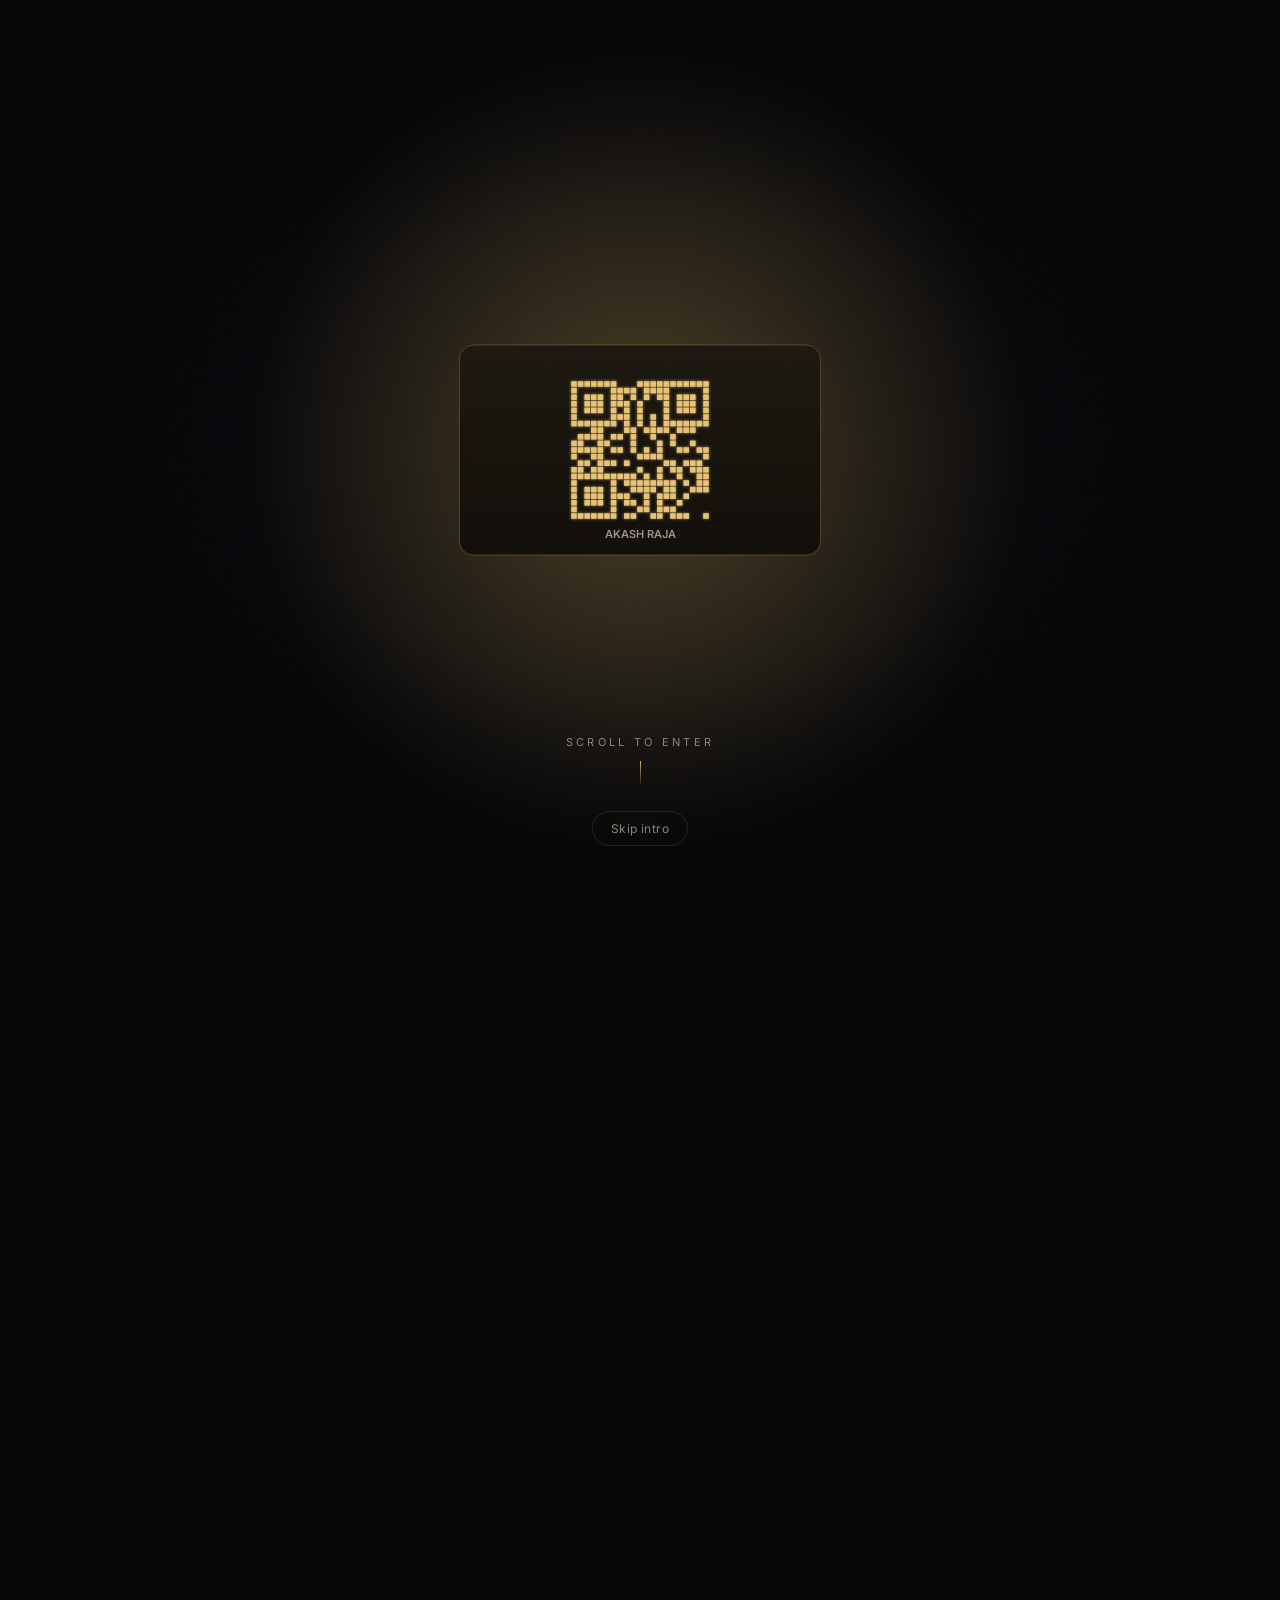
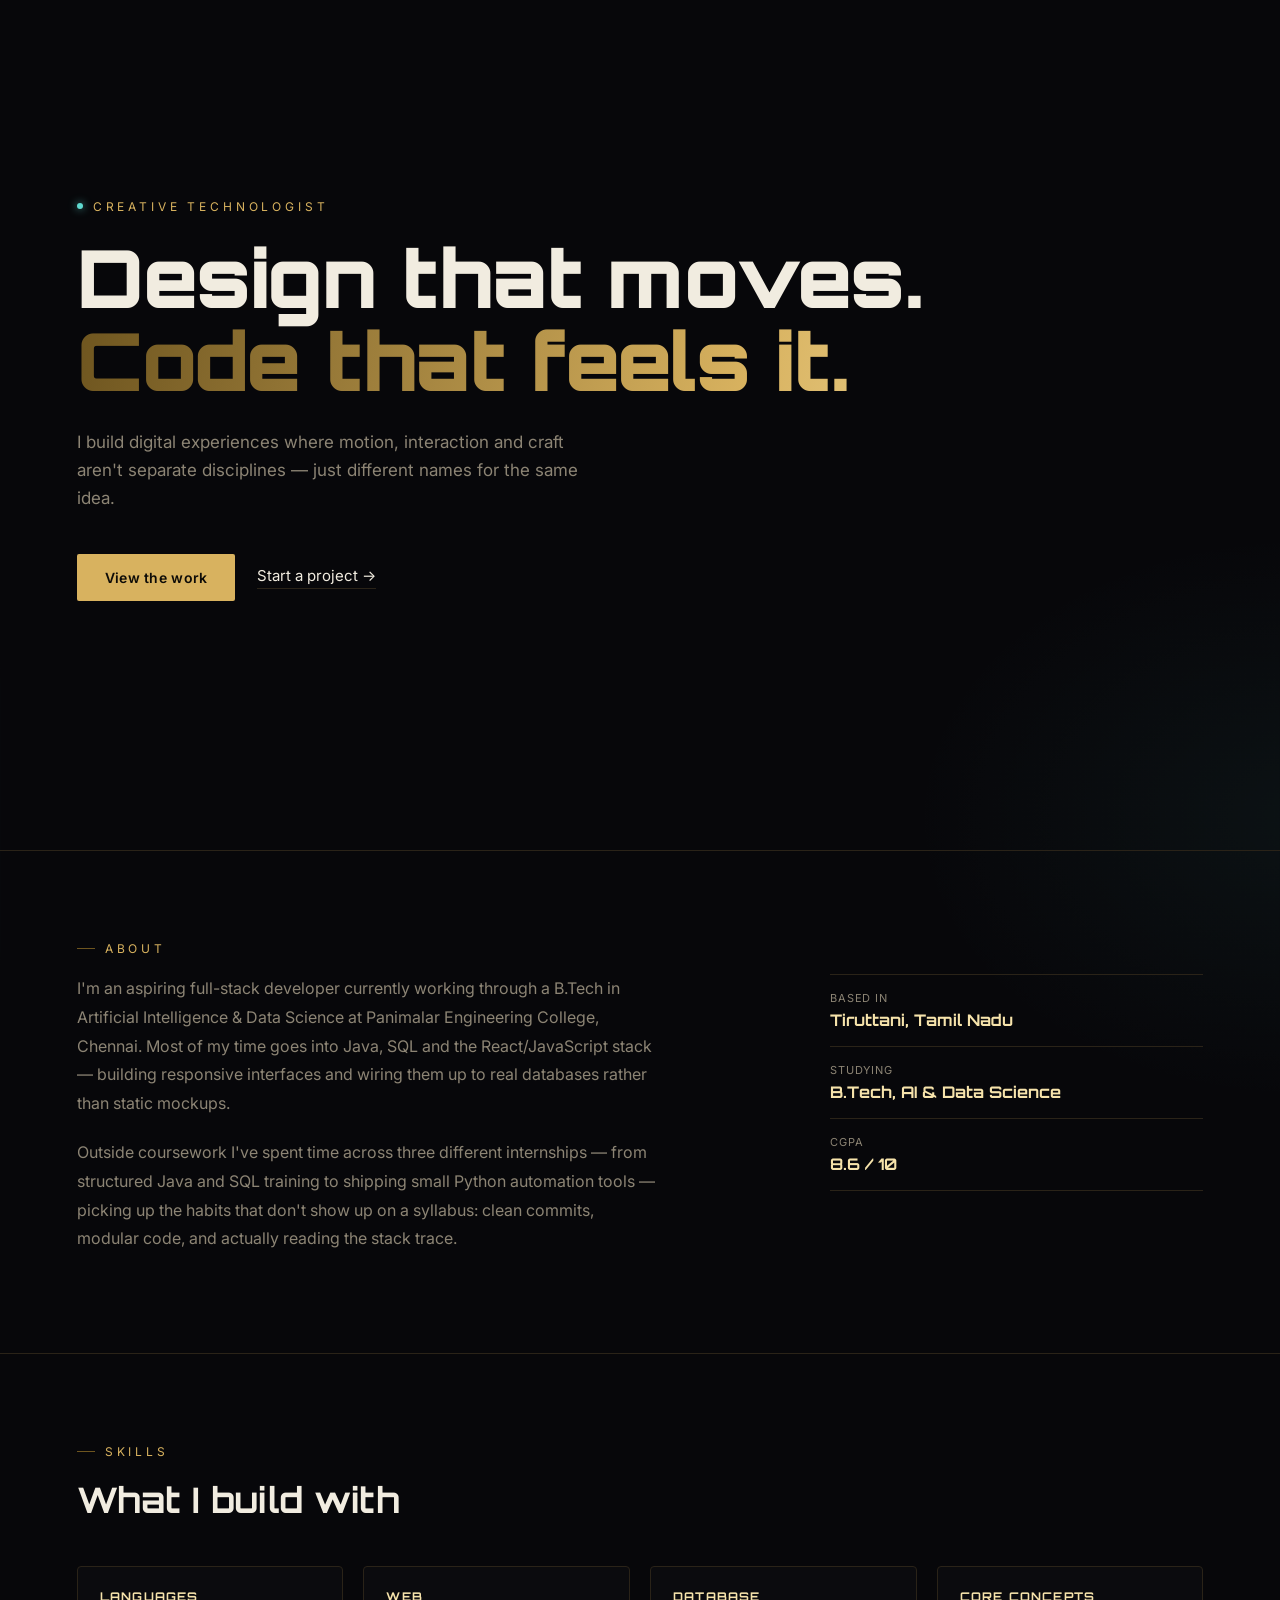
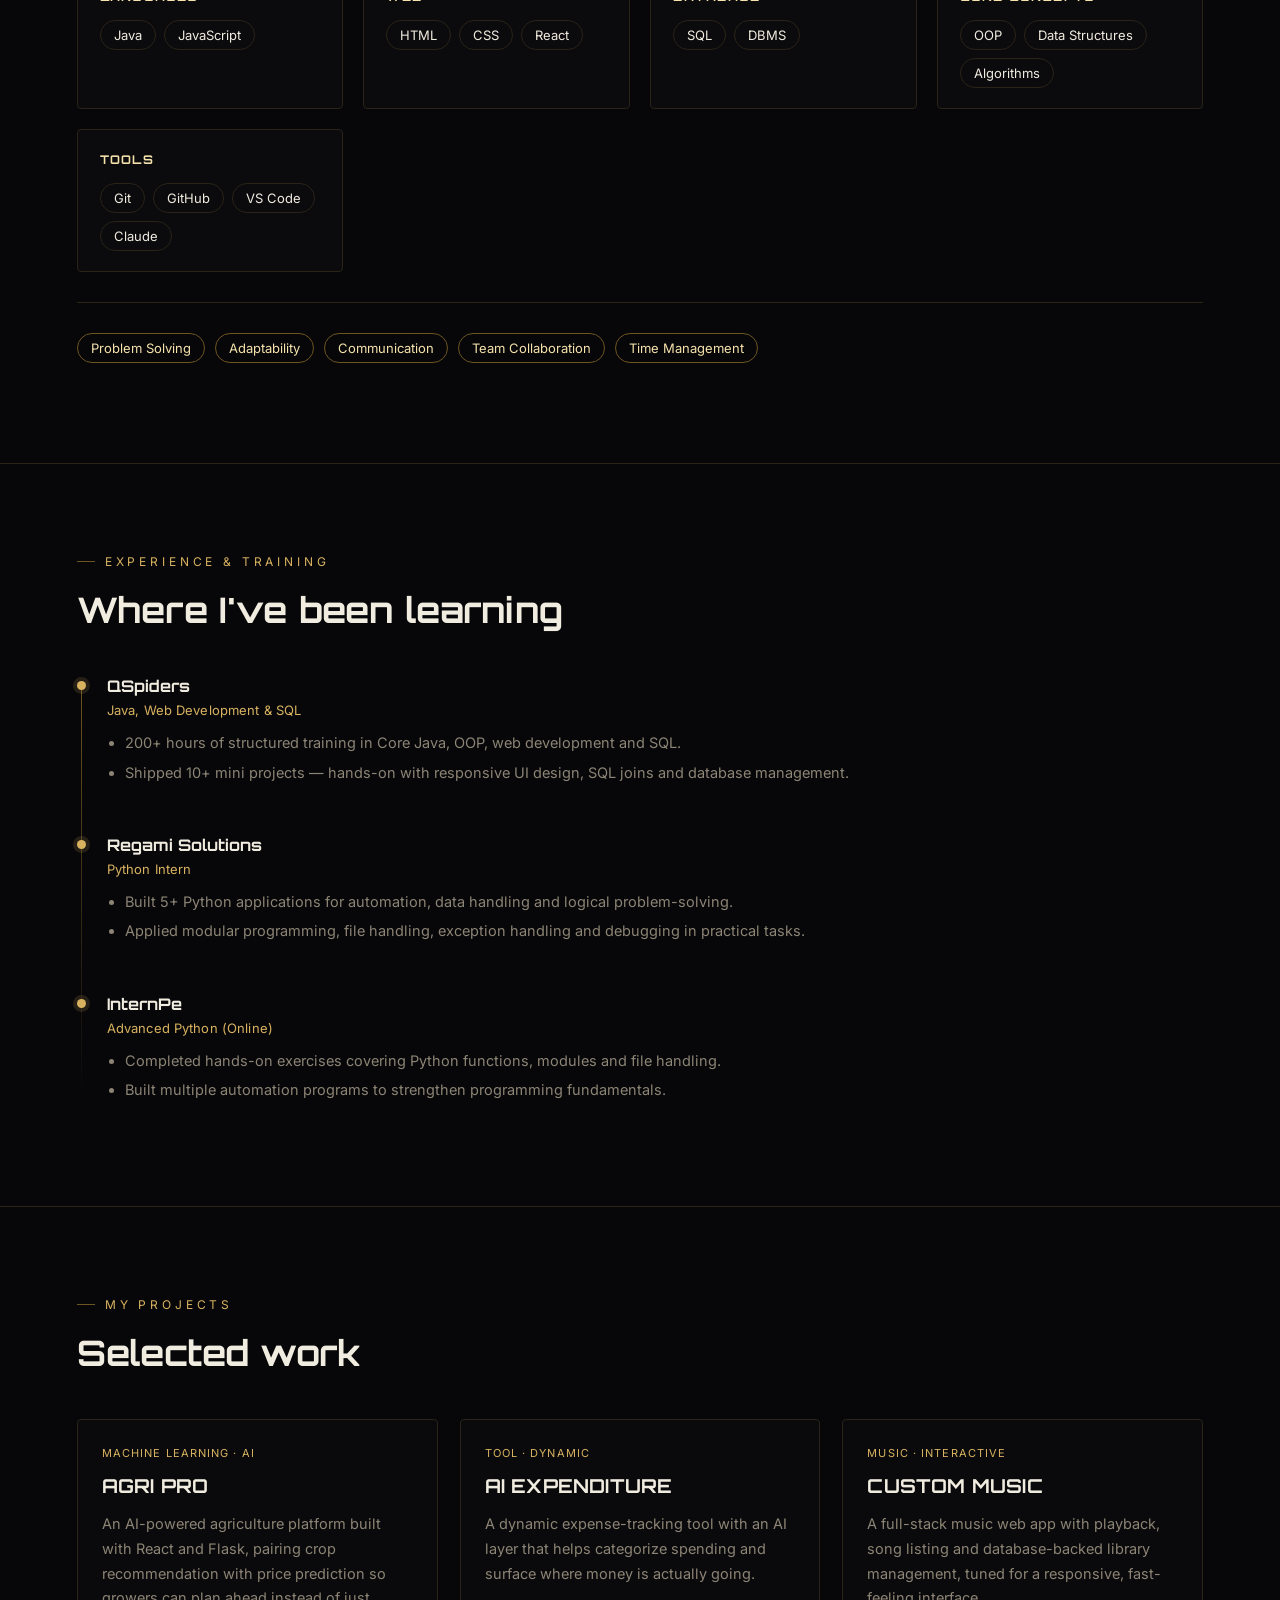
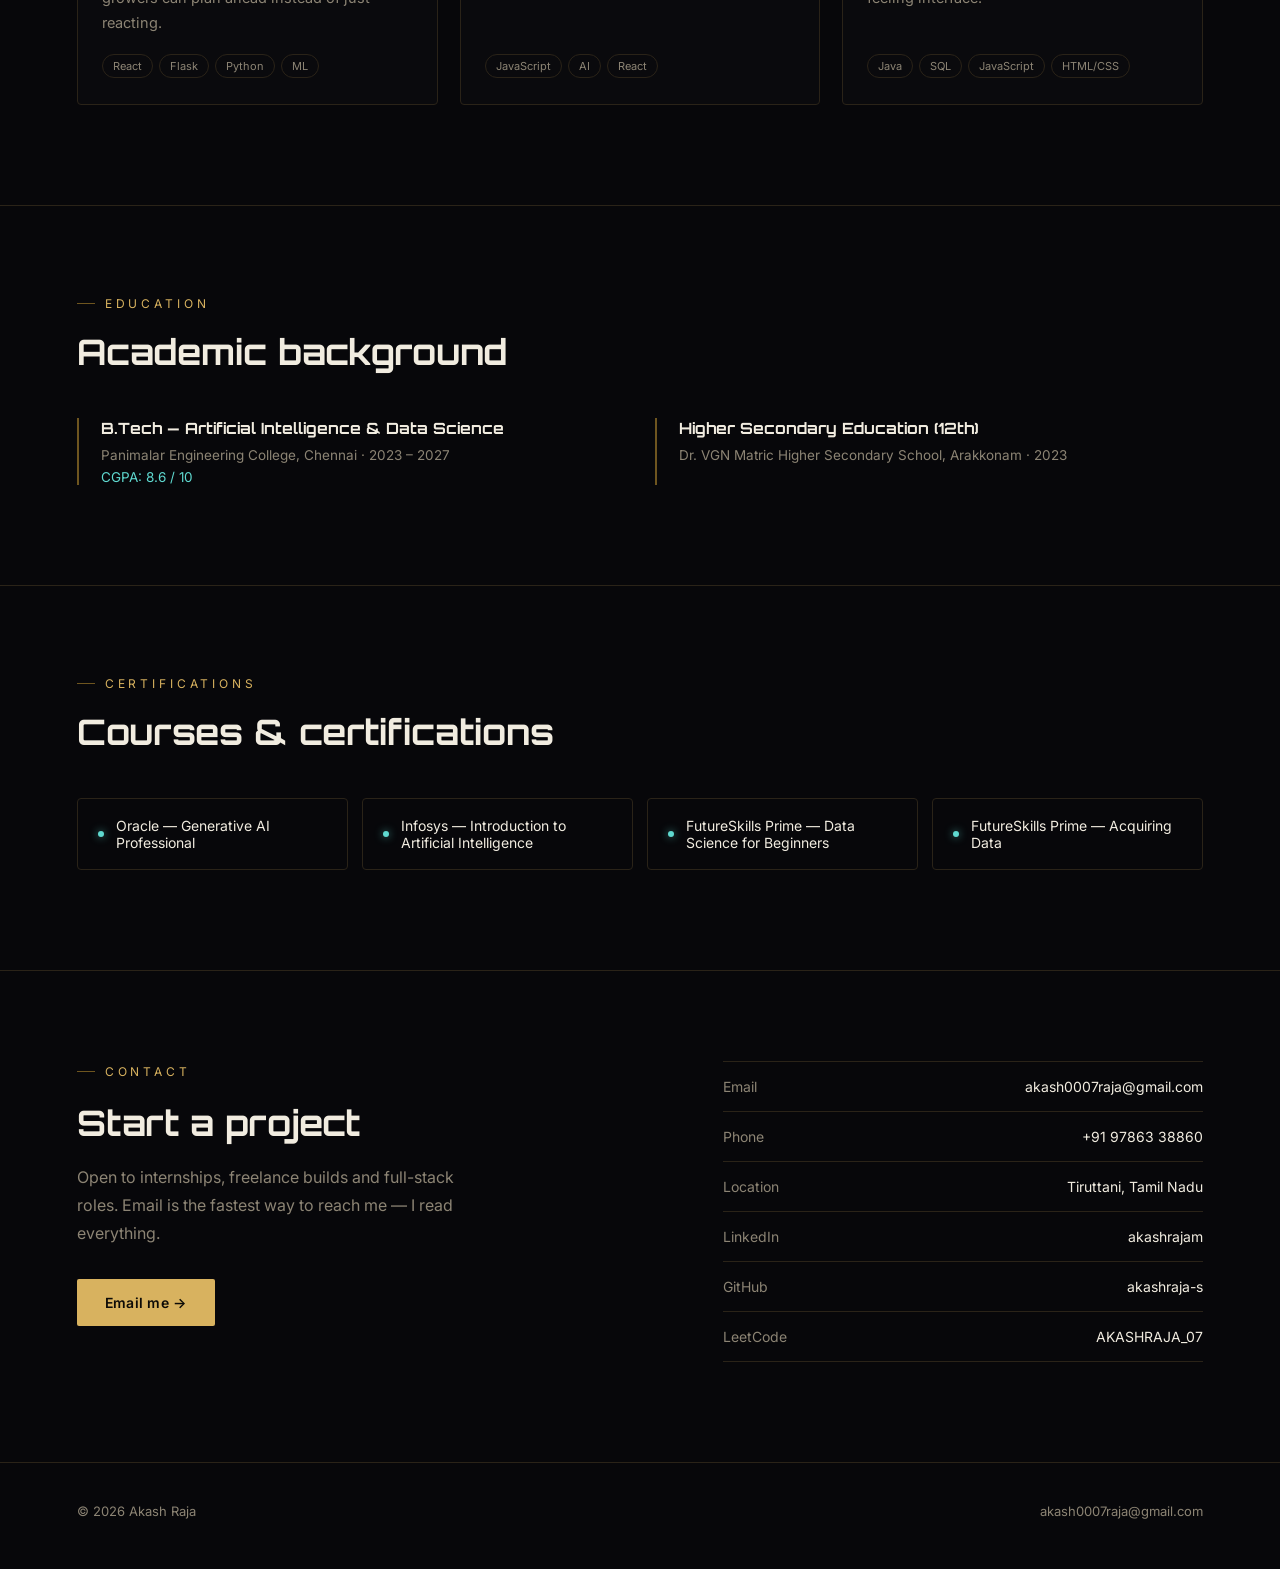
<file: index.html>
<!DOCTYPE html>
<html lang="en">
<head>
<meta charset="UTF-8" />
<meta name="viewport" content="width=device-width, initial-scale=1.0" />
<title>Akash Raja — Full-Stack Developer</title>
<meta name="description" content="Akash Raja — full-stack developer & AI/Data Science student. Portfolio." />
<meta name="theme-color" content="#07070a" />
<link rel="preconnect" href="https://fonts.googleapis.com" />
<link rel="preconnect" href="https://fonts.gstatic.com" crossorigin />
<link href="https://fonts.googleapis.com/css2?family=Orbitron:wght@700;900&family=Inter:wght@400;500;600;700&display=swap" rel="stylesheet" />
<style>
  :root{
    --void: #07070a;
    --card: #17140f;
    --card-edge: #2a2318;
    --card-edge-hi: #3c3320;
    --gold: #d8b25f;
    --gold-hi: #f6e3ab;
    --gold-low: #6e551f;
    --energy: #5fd9d0;
    --energy-low: #1a3936;
    --ink: #f1ece0;
    --muted: #8c8474;
    --muted-2: #5c564a;
    --display: 'Orbitron', sans-serif;
    --body: 'Inter', -apple-system, BlinkMacSystemFont, sans-serif;
    --ease: cubic-bezier(.16,.8,.24,1);
  }

  *{ box-sizing: border-box; }
  html{ background: var(--void); scroll-behavior: smooth; }
  body{
    margin:0;
    background: var(--void);
    color: var(--ink);
    font-family: var(--body);
    -webkit-font-smoothing: antialiased;
    overflow-x: hidden;
  }
  a{ color: inherit; }
  a:focus-visible, button:focus-visible{
    outline: 2px solid var(--gold);
    outline-offset: 3px;
    border-radius: 2px;
  }
  ::selection{ background: var(--gold); color: #0d0b07; }

  /* faint grain over the whole page so the intro's texture doesn't
     hand off to a flat, dead black once the canvas fades out */
  body::after{
    content: '';
    position: fixed;
    inset: 0;
    z-index: 40;
    pointer-events: none;
    opacity: .035;
    mix-blend-mode: overlay;
    background-image: url('data:image/svg+xml;utf8,<svg xmlns="http://www.w3.org/2000/svg" width="120" height="120"><filter id="n"><feTurbulence type="fractalNoise" baseFrequency="0.9" numOctaves="2" stitchTiles="stitch"/></filter><rect width="100%25" height="100%25" filter="url(%23n)"/></svg>');
    background-size: 120px 120px;
  }

  /* progress rail — thin gold bar tracking overall scroll position */
  .scroll-progress{
    position: fixed;
    top: 0; left: 0;
    height: 2px;
    width: 100%;
    z-index: 60;
    background: linear-gradient(90deg, var(--gold-low), var(--gold) 60%, var(--gold-hi));
    box-shadow: 0 0 10px rgba(216,178,95,.5);
    transform: scaleX(0);
    transform-origin: left center;
    will-change: transform;
  }

  /* ---------- NAV ---------- */
  .site-nav{
    position: fixed;
    top: 0; left: 0; right: 0;
    z-index: 50;
    display: flex;
    align-items: center;
    justify-content: space-between;
    padding: 22px 6vw;
    opacity: 0;
    pointer-events: none;
    visibility: hidden;
    transition: opacity .2s ease, background .3s ease, border-color .3s ease;
    background: rgba(7,7,10,0);
    border-bottom: 1px solid transparent;
    backdrop-filter: blur(0px);
  }
  .site-nav.is-visible{ visibility: visible; }
  .site-nav.scrolled{
    background: rgba(7,7,10,.72);
    border-color: var(--card-edge);
    backdrop-filter: blur(10px);
  }
  .site-nav .logo{
    font-family: var(--display);
    font-weight: 700;
    font-size: 14px;
    letter-spacing: .14em;
    color: var(--gold-hi);
    text-decoration: none;
  }
  .site-nav .nav-links{
    display: flex;
    align-items: center;
    gap: 32px;
    list-style: none;
    margin: 0; padding: 0;
  }
  .site-nav .nav-links a{
    position: relative;
    text-decoration: none;
    font-size: 14px;
    color: var(--muted);
    letter-spacing: .02em;
    transition: color .2s ease;
    padding-bottom: 3px;
  }
  .site-nav .nav-links a::after{
    content: '';
    position: absolute;
    left: 0; right: 100%;
    bottom: 0;
    height: 1px;
    background: var(--gold);
    transition: right .25s var(--ease);
  }
  .site-nav .nav-links a:hover{ color: var(--ink); }
  .site-nav .nav-links a:hover::after{ right: 0; }
  .site-nav .nav-cta{
    text-decoration: none;
    font-size: 13px;
    letter-spacing: .04em;
    color: var(--gold);
    border: 1px solid var(--gold-low);
    padding: 9px 18px;
    border-radius: 2px;
    transition: border-color .2s ease, color .2s ease, background .2s ease, transform .2s ease;
    white-space: nowrap;
  }
  .site-nav .nav-cta:hover{ border-color: var(--gold); background: rgba(216,178,95,.08); transform: translateY(-1px); }
  .nav-toggle{
    display: none;
    width: 34px; height: 26px;
    position: relative;
    background: transparent;
    border: none;
    cursor: pointer;
    padding: 0;
  }
  .nav-toggle span{
    position: absolute;
    left: 0; right: 0;
    height: 1.5px;
    background: var(--gold-hi);
    transition: transform .25s var(--ease), opacity .2s ease, top .25s var(--ease);
  }
  .nav-toggle span:nth-child(1){ top: 2px; }
  .nav-toggle span:nth-child(2){ top: 12px; }
  .nav-toggle span:nth-child(3){ top: 22px; }
  .nav-toggle.open span:nth-child(1){ top: 12px; transform: rotate(45deg); }
  .nav-toggle.open span:nth-child(2){ opacity: 0; }
  .nav-toggle.open span:nth-child(3){ top: 12px; transform: rotate(-45deg); }

  .mobile-nav{
    position: fixed;
    inset: 0;
    z-index: 45;
    background: rgba(7,7,8,.98);
    display: flex;
    flex-direction: column;
    align-items: center;
    justify-content: center;
    gap: 30px;
    opacity: 0;
    pointer-events: none;
    visibility: hidden;
    transform: translateY(-8px);
    transition: opacity .3s var(--ease), transform .3s var(--ease), visibility .3s;
  }
  .mobile-nav.open{ opacity: 1; visibility: visible; pointer-events: auto; transform: translateY(0); }
  .mobile-nav a{
    font-family: var(--display);
    font-size: 22px;
    letter-spacing: .04em;
    text-decoration: none;
    color: var(--ink);
  }
  .mobile-nav a.mobile-cta{ color: var(--gold); border: 1px solid var(--gold-low); padding: 12px 26px; border-radius: 2px; font-size: 14px; font-family: var(--body); }

  @media (max-width: 760px){
    .site-nav .nav-links{ display: none; }
    .nav-toggle{ display: block; }
  }
  @media (min-width: 761px){
    .mobile-nav{ display: none; }
  }

  /* ---------- INTRO ---------- */
  .intro-wrapper{
    position: relative;
    height: 350vh;
    height: 350dvh;
    background: var(--void);
  }
  .intro-pin{
    position: sticky;
    top: 0;
    height: 100vh;
    height: 100dvh;
    overflow: hidden;
    display: flex;
    align-items: center;
    justify-content: center;
  }
  #introCanvas{
    position: absolute;
    inset: 0;
    width: 100%;
    height: 100%;
    display: block;
    background: var(--void);
    pointer-events: none;
  }
  .intro-vignette{
    position: absolute;
    inset: 0;
    pointer-events: none;
    background: radial-gradient(ellipse at center, transparent 38%, rgba(4,4,3,.88) 100%);
  }
  .intro-grain{
    position: absolute;
    inset: 0;
    pointer-events: none;
    opacity: .05;
    mix-blend-mode: overlay;
    background-image: url('data:image/svg+xml;utf8,<svg xmlns="http://www.w3.org/2000/svg" width="120" height="120"><filter id="n"><feTurbulence type="fractalNoise" baseFrequency="0.9" numOctaves="2" stitchTiles="stitch"/></filter><rect width="100%25" height="100%25" filter="url(%23n)"/></svg>');
    background-size: 120px 120px;
  }
  .intro-overlay{
    position: absolute;
    inset: 0;
    display: flex;
    flex-direction: column;
    align-items: center;
    justify-content: flex-end;
    padding-bottom: 54px;
    pointer-events: none;
  }
  .scroll-cue{
    font-size: 11px;
    letter-spacing: .3em;
    text-transform: uppercase;
    color: var(--muted);
    margin: 0 0 6px;
    transition: opacity .2s linear;
  }
  .scroll-cue::after{
    content: '';
    display: block;
    width: 1px;
    height: 26px;
    margin: 12px auto 0;
    background: linear-gradient(var(--gold), transparent);
    animation: bob 1.8s ease-in-out infinite;
  }
  @keyframes bob{
    0%,100%{ transform: translateY(0); opacity: .5; }
    50%{ transform: translateY(6px); opacity: 1; }
  }
  .skip-btn{
    pointer-events: auto;
    margin-top: 18px;
    background: transparent;
    border: 1px solid var(--card-edge);
    color: var(--muted);
    font-family: var(--body);
    font-size: 12px;
    letter-spacing: .04em;
    padding: 9px 18px;
    border-radius: 999px;
    cursor: pointer;
    transition: color .2s ease, border-color .2s ease;
  }
  .skip-btn:hover{ color: var(--gold); border-color: var(--gold-low); }

  @media (prefers-reduced-motion: reduce){
    html{ scroll-behavior: auto; }
    .intro-wrapper{ height: 0; }
    .intro-pin{ display: none; }
    .scroll-cue::after{ animation: none; }
  }

  /* ---------- HERO ---------- */
  main{
    position: relative;
    z-index: 1;
    background:
      radial-gradient(ellipse 900px 520px at 14% -8%, rgba(216,178,95,.08), transparent 60%),
      radial-gradient(ellipse 720px 520px at 102% 18%, rgba(95,217,208,.05), transparent 55%),
      var(--void);
  }
  .hero{
    min-height: 100vh;
    min-height: 100dvh;
    display: flex;
    flex-direction: column;
    justify-content: center;
    padding: 0 6vw;
    position: relative;
  }
  .hero .eyebrow{
    display: inline-flex;
    align-items: center;
    gap: 10px;
    font-size: 12px;
    letter-spacing: .32em;
    text-transform: uppercase;
    color: var(--gold);
    margin: 0 0 22px;
  }
  .hero .eyebrow::before{
    content: '';
    width: 6px; height: 6px;
    border-radius: 50%;
    background: var(--energy);
    box-shadow: 0 0 8px rgba(95,217,208,.8);
    animation: pulse-dot 2.4s ease-in-out infinite;
  }
  @keyframes pulse-dot{
    0%,100%{ opacity: .5; transform: scale(.85); }
    50%{ opacity: 1; transform: scale(1.1); }
  }
  .hero h1{
    font-family: var(--display);
    font-weight: 900;
    font-size: clamp(2.4rem, 6.4vw, 5rem);
    line-height: 1.04;
    letter-spacing: -.01em;
    max-width: 15ch;
    margin: 0;
    color: var(--ink);
  }
  .hero h1 em{
    font-style: normal;
    background: linear-gradient(100deg, var(--gold-low) 0%, var(--gold) 35%, var(--gold-hi) 55%, var(--gold) 75%, var(--gold-low) 100%);
    background-size: 250% 100%;
    -webkit-background-clip: text;
    background-clip: text;
    color: transparent;
    animation: shine-text 7s linear infinite;
  }
  @keyframes shine-text{
    0%{ background-position: 0% 0; }
    100%{ background-position: -250% 0; }
  }
  @media (prefers-reduced-motion: reduce){
    .hero h1 em{ animation: none; background-position: 0 0; }
    .hero .eyebrow::before{ animation: none; }
  }
  .hero p.sub{
    margin: 26px 0 0;
    max-width: 46ch;
    color: var(--muted);
    font-size: 17px;
    line-height: 1.65;
  }
  .cta-row{
    margin-top: 42px;
    display: flex;
    align-items: center;
    gap: 22px;
    flex-wrap: wrap;
  }
  .btn-primary{
    display: inline-block;
    background: var(--gold);
    color: #0d0b07;
    font-weight: 600;
    font-size: 14px;
    text-decoration: none;
    padding: 15px 28px;
    border-radius: 2px;
    letter-spacing: .02em;
    transition: transform .2s ease, box-shadow .2s ease;
  }
  .btn-primary:hover{ transform: translateY(-2px); box-shadow: 0 14px 30px -12px rgba(216,178,95,.55); }
  .btn-secondary{
    font-size: 15px;
    text-decoration: none;
    color: var(--ink);
    border-bottom: 1px solid var(--card-edge);
    padding-bottom: 3px;
    transition: border-color .2s ease, color .2s ease;
  }
  .btn-secondary:hover{ border-color: var(--gold); color: var(--gold); }

  /* ---------- SHARED SECTION SCAFFOLD ---------- */
  .section{
    padding: 90px 6vw 100px;
    border-top: 1px solid var(--card-edge);
  }
  .section .eyebrow{
    display: flex;
    align-items: center;
    gap: 10px;
    font-size: 12px;
    letter-spacing: .32em;
    text-transform: uppercase;
    color: var(--gold);
    margin: 0 0 18px;
  }
  .section .eyebrow::before{
    content: '';
    width: 18px; height: 1px;
    background: var(--gold-low);
  }
  .section h2{
    font-family: var(--display);
    font-weight: 700;
    font-size: clamp(1.5rem, 3.2vw, 2.2rem);
    letter-spacing: .005em;
    margin: 0 0 44px;
    color: var(--ink);
  }
  @media (max-width: 620px){
    .section{ padding: 66px 6vw 76px; }
  }

  .motion-ready .reveal{
    opacity: 0;
    transform: translateY(26px);
    transition: opacity .8s cubic-bezier(.16,.8,.24,1), transform .8s cubic-bezier(.16,.8,.24,1);
  }
  .motion-ready .reveal.in-view{ opacity: 1; transform: translateY(0); }
  @media (prefers-reduced-motion: reduce){
    .motion-ready .reveal{ opacity: 1 !important; transform: none !important; transition: none !important; }
  }

  /* ---------- ABOUT ---------- */
  .about-grid{
    display: grid;
    grid-template-columns: 1.3fr .7fr;
    gap: 60px;
    align-items: start;
  }
  .about-copy p{
    color: var(--muted);
    font-size: 16px;
    line-height: 1.8;
    max-width: 58ch;
    margin: 0 0 20px;
  }
  .about-copy p:last-child{ margin-bottom: 0; }
  .fact-list{ list-style: none; margin: 0; padding: 0; }
  .fact-list li{
    display: flex;
    flex-direction: column;
    gap: 5px;
    padding: 16px 0;
    border-top: 1px solid var(--card-edge);
  }
  .fact-list li:last-child{ border-bottom: 1px solid var(--card-edge); }
  .fact-list span{
    font-size: 11px;
    letter-spacing: .08em;
    text-transform: uppercase;
    color: var(--muted);
  }
  .fact-list strong{
    font-family: var(--display);
    font-weight: 700;
    font-size: 1rem;
    color: var(--gold-hi);
  }
  @media (max-width: 760px){
    .about-grid{ grid-template-columns: 1fr; gap: 36px; }
  }

  /* ---------- SKILLS ---------- */
  .skills-grid{
    display: grid;
    grid-template-columns: repeat(auto-fit, minmax(210px, 1fr));
    gap: 20px;
  }
  .skill-card{
    position: relative;
    border: 1px solid var(--card-edge);
    border-radius: 4px;
    padding: 22px 22px 20px;
    background: rgba(255,255,255,.015);
    transition: border-color .25s ease, transform .25s var(--ease), box-shadow .25s ease;
  }
  .skill-card:hover{
    border-color: var(--gold-low);
    transform: translateY(-3px);
    box-shadow: 0 18px 34px -22px rgba(216,178,95,.4);
  }
  .skill-card::before, .skill-card::after{
    content: '';
    position: absolute;
    width: 10px; height: 10px;
    border: 1px solid var(--card-edge-hi);
    opacity: 0;
    transition: opacity .25s ease;
  }
  .skill-card::before{ top: -1px; left: -1px; border-right: none; border-bottom: none; }
  .skill-card::after{ bottom: -1px; right: -1px; border-left: none; border-top: none; }
  .skill-card:hover::before, .skill-card:hover::after{ opacity: 1; border-color: var(--gold); }
  .skill-card h3{
    font-family: var(--display);
    font-size: 12px;
    letter-spacing: .1em;
    text-transform: uppercase;
    color: var(--gold-hi);
    margin: 0 0 16px;
  }
  .chip-row{ display: flex; flex-wrap: wrap; gap: 8px; }
  .chip{
    font-size: 13px;
    padding: 6px 13px;
    border: 1px solid var(--card-edge);
    border-radius: 999px;
    color: var(--ink);
    transition: border-color .2s ease, color .2s ease, background .2s ease;
  }
  .chip:hover{ border-color: var(--gold-low); background: rgba(216,178,95,.06); }
  .soft-skills{
    display: flex;
    flex-wrap: wrap;
    gap: 10px;
    margin-top: 30px;
    padding-top: 30px;
    border-top: 1px solid var(--card-edge);
  }
  .chip.soft{ border-color: var(--gold-low); color: var(--gold-hi); }
  .chip.soft:hover{ border-color: var(--gold); box-shadow: 0 0 12px rgba(216,178,95,.2); }

  /* ---------- EXPERIENCE ---------- */
  .timeline{ position: relative; padding-left: 30px; }
  .timeline::before{
    content: '';
    position: absolute;
    left: 4px; top: 6px; bottom: 6px;
    width: 1px;
    background: linear-gradient(var(--gold-low), rgba(110,85,31,0));
  }
  .timeline-item{ position: relative; padding-bottom: 46px; }
  .timeline-item:last-child{ padding-bottom: 0; }
  .timeline-item::before{
    content: '';
    position: absolute;
    left: -30px; top: 5px;
    width: 9px; height: 9px;
    border-radius: 50%;
    background: var(--gold);
    box-shadow: 0 0 0 4px rgba(216,178,95,.14);
    transition: box-shadow .3s ease;
  }
  .timeline-item:hover::before{ box-shadow: 0 0 0 6px rgba(216,178,95,.22); }
  .timeline-item h3{
    font-family: var(--display);
    font-size: 16px;
    margin: 0 0 6px;
    color: var(--ink);
  }
  .timeline-item .role-meta{
    font-size: 13px;
    color: var(--gold);
    margin: 0 0 12px;
    letter-spacing: .01em;
  }
  .timeline-item ul{
    margin: 0;
    padding-left: 18px;
    color: var(--muted);
    font-size: 14.5px;
    line-height: 1.75;
  }
  .timeline-item li{ margin-bottom: 4px; }

  /* ---------- PROJECTS ---------- */
  .project-grid{
    display: grid;
    grid-template-columns: repeat(auto-fit, minmax(270px, 1fr));
    gap: 22px;
  }
  .project-card{
    position: relative;
    display: flex;
    flex-direction: column;
    gap: 14px;
    border: 1px solid var(--card-edge);
    border-radius: 4px;
    padding: 26px 24px;
    text-decoration: none;
    color: inherit;
    background: rgba(255,255,255,.012);
    transition: border-color .25s ease, transform .25s var(--ease), box-shadow .25s ease;
    overflow: hidden;
  }
  .project-card::before{
    content: '';
    position: absolute;
    inset: 0;
    background: radial-gradient(220px circle at var(--mx,50%) var(--my,0%), rgba(216,178,95,.08), transparent 70%);
    opacity: 0;
    transition: opacity .3s ease;
    pointer-events: none;
  }
  .project-card:hover::before{ opacity: 1; }
  .project-card:hover{
    border-color: var(--gold-low);
    transform: translateY(-4px);
    box-shadow: 0 22px 40px -24px rgba(216,178,95,.45);
  }
  .project-card .type{
    font-size: 11px;
    letter-spacing: .1em;
    text-transform: uppercase;
    color: var(--gold);
  }
  .project-card .name{
    font-family: var(--display);
    font-weight: 700;
    font-size: 1.2rem;
    letter-spacing: .01em;
    color: var(--ink);
    transition: color .2s ease;
  }
  .project-card:hover .name{ color: var(--gold-hi); }
  .project-card p{
    color: var(--muted);
    font-size: 14.5px;
    line-height: 1.7;
    margin: 0;
  }
  .project-card .tech-row{
    display: flex;
    flex-wrap: wrap;
    gap: 6px;
    margin-top: auto;
    padding-top: 4px;
  }
  .project-card .tech-row span{
    font-size: 11px;
    padding: 4px 10px;
    border: 1px solid var(--card-edge);
    border-radius: 999px;
    color: var(--muted);
    transition: border-color .2s ease, color .2s ease;
  }
  .project-card:hover .tech-row span{ border-color: var(--card-edge-hi); color: var(--muted-2); }

  /* ---------- EDUCATION ---------- */
  .edu-grid{
    display: grid;
    grid-template-columns: repeat(auto-fit, minmax(280px, 1fr));
    gap: 30px;
  }
  .edu-card{ border-left: 2px solid var(--gold-low); padding-left: 22px; }
  .edu-card h3{
    font-family: var(--display);
    font-size: 15.5px;
    line-height: 1.4;
    margin: 0 0 8px;
    color: var(--ink);
  }
  .edu-card .meta{ font-size: 13.5px; color: var(--muted); margin: 0 0 6px; }
  .edu-card .cgpa{ font-size: 13.5px; color: var(--energy); margin: 0; }

  /* ---------- CERTIFICATIONS ---------- */
  .cert-grid{
    display: grid;
    grid-template-columns: repeat(auto-fit, minmax(250px, 1fr));
    gap: 14px;
  }
  .cert-card{
    display: flex;
    align-items: center;
    gap: 12px;
    border: 1px solid var(--card-edge);
    border-radius: 4px;
    padding: 18px 20px;
    font-size: 14px;
    color: var(--ink);
    transition: border-color .2s ease, transform .2s var(--ease);
  }
  .cert-card:hover{ border-color: var(--energy-low); transform: translateX(3px); }
  .cert-card .dot{
    flex: none;
    width: 6px; height: 6px;
    border-radius: 50%;
    background: var(--energy);
    box-shadow: 0 0 8px rgba(95,217,208,.7);
  }

  /* ---------- CONTACT ---------- */
  .contact-grid{
    display: grid;
    grid-template-columns: 1.1fr .9fr;
    gap: 60px;
    align-items: start;
  }
  .contact-lead p{
    color: var(--muted);
    max-width: 42ch;
    font-size: 16px;
    line-height: 1.75;
    margin: 18px 0 32px;
  }
  .contact-list{ display: flex; flex-direction: column; }
  .contact-row{
    display: flex;
    justify-content: space-between;
    align-items: baseline;
    gap: 16px;
    padding: 16px 0;
    border-top: 1px solid var(--card-edge);
    text-decoration: none;
    color: var(--ink);
    font-size: 14px;
  }
  .contact-list a.contact-row{ cursor: pointer; }
  .contact-row:last-child{ border-bottom: 1px solid var(--card-edge); }
  .contact-row .label{ color: var(--muted); flex: none; }
  .contact-row .value{ transition: color .2s ease, transform .2s ease; text-align: right; display: inline-block; }
  .contact-row:hover .value{ color: var(--gold); transform: translateX(-2px); }
  @media (max-width: 760px){
    .contact-grid{ grid-template-columns: 1fr; gap: 36px; }
  }

  footer{
    padding: 40px 6vw 50px;
    display: flex;
    justify-content: space-between;
    color: var(--muted);
    font-size: 13px;
    border-top: 1px solid var(--card-edge);
    flex-wrap: wrap;
    gap: 10px;
  }
</style>
</head>
<body>

  <div class="scroll-progress" id="scrollProgress"></div>

  <header class="site-nav" id="siteNav">
    <a class="logo" id="navLogo" href="#hero">AKASH RAJA</a>
    <ul class="nav-links">
      <li><a href="#about">About</a></li>
      <li><a href="#skills">Skills</a></li>
      <li><a href="#experience">Experience</a></li>
      <li><a href="#work">Work</a></li>
      <li><a href="#contact">Contact</a></li>
    </ul>
    <a class="nav-cta" href="#contact">Let's talk</a>
    <button class="nav-toggle" id="navToggle" aria-label="Open navigation menu" aria-controls="mobileNav" aria-expanded="false">
      <span></span><span></span><span></span>
    </button>
  </header>

  <nav class="mobile-nav" id="mobileNav" aria-label="Mobile navigation" aria-hidden="true">
    <a href="#about">About</a>
    <a href="#skills">Skills</a>
    <a href="#experience">Experience</a>
    <a href="#work">Work</a>
    <a href="#contact">Contact</a>
    <a class="mobile-cta" href="#contact">Let's talk</a>
  </nav>

  <section class="intro-wrapper" id="introWrapper">
    <div class="intro-pin">
      <canvas id="introCanvas"></canvas>
      <div class="intro-vignette"></div>
      <div class="intro-grain"></div>
      <div class="intro-overlay">
        <p class="scroll-cue" id="scrollCue">Scroll to enter</p>
        <button class="skip-btn" id="skipBtn" type="button">Skip intro</button>
      </div>
    </div>
  </section>

  <main>
    <section class="hero" id="hero">
      <p class="eyebrow">Creative Technologist</p>
      <h1>Design that moves. <em>Code that feels it.</em></h1>
      <p class="sub">I build digital experiences where motion, interaction and craft aren't separate disciplines — just different names for the same idea.</p>
      <div class="cta-row">
        <a class="btn-primary" href="#work">View the work</a>
        <a class="btn-secondary" href="#contact">Start a project →</a>
      </div>
    </section>

    <section class="section about reveal" id="about">
      <p class="eyebrow">About</p>
      <div class="about-grid">
        <div class="about-copy">
          <p>I'm an aspiring full-stack developer currently working through a B.Tech in Artificial Intelligence &amp; Data Science at Panimalar Engineering College, Chennai. Most of my time goes into Java, SQL and the React/JavaScript stack — building responsive interfaces and wiring them up to real databases rather than static mockups.</p>
          <p>Outside coursework I've spent time across three different internships — from structured Java and SQL training to shipping small Python automation tools — picking up the habits that don't show up on a syllabus: clean commits, modular code, and actually reading the stack trace.</p>
        </div>
        <ul class="fact-list">
          <li><span>Based in</span><strong>Tiruttani, Tamil Nadu</strong></li>
          <li><span>Studying</span><strong>B.Tech, AI &amp; Data Science</strong></li>
          <li><span>CGPA</span><strong>8.6 / 10</strong></li>
        </ul>
      </div>
    </section>

    <section class="section skills reveal" id="skills">
      <p class="eyebrow">Skills</p>
      <h2>What I build with</h2>
      <div class="skills-grid">
        <div class="skill-card">
          <h3>Languages</h3>
          <div class="chip-row"><span class="chip">Java</span><span class="chip">JavaScript</span></div>
        </div>
        <div class="skill-card">
          <h3>Web</h3>
          <div class="chip-row"><span class="chip">HTML</span><span class="chip">CSS</span><span class="chip">React</span></div>
        </div>
        <div class="skill-card">
          <h3>Database</h3>
          <div class="chip-row"><span class="chip">SQL</span><span class="chip">DBMS</span></div>
        </div>
        <div class="skill-card">
          <h3>Core Concepts</h3>
          <div class="chip-row"><span class="chip">OOP</span><span class="chip">Data Structures</span><span class="chip">Algorithms</span></div>
        </div>
        <div class="skill-card">
          <h3>Tools</h3>
          <div class="chip-row"><span class="chip">Git</span><span class="chip">GitHub</span><span class="chip">VS Code</span><span class="chip">Claude</span></div>
        </div>
      </div>
      <div class="soft-skills">
        <span class="chip soft">Problem Solving</span>
        <span class="chip soft">Adaptability</span>
        <span class="chip soft">Communication</span>
        <span class="chip soft">Team Collaboration</span>
        <span class="chip soft">Time Management</span>
      </div>
    </section>

    <section class="section experience reveal" id="experience">
      <p class="eyebrow">Experience &amp; Training</p>
      <h2>Where I've been learning</h2>
      <div class="timeline">
        <div class="timeline-item">
          <h3>QSpiders</h3>
          <p class="role-meta">Java, Web Development &amp; SQL</p>
          <ul>
            <li>200+ hours of structured training in Core Java, OOP, web development and SQL.</li>
            <li>Shipped 10+ mini projects — hands-on with responsive UI design, SQL joins and database management.</li>
          </ul>
        </div>
        <div class="timeline-item">
          <h3>Regami Solutions</h3>
          <p class="role-meta">Python Intern</p>
          <ul>
            <li>Built 5+ Python applications for automation, data handling and logical problem-solving.</li>
            <li>Applied modular programming, file handling, exception handling and debugging in practical tasks.</li>
          </ul>
        </div>
        <div class="timeline-item">
          <h3>InternPe</h3>
          <p class="role-meta">Advanced Python (Online)</p>
          <ul>
            <li>Completed hands-on exercises covering Python functions, modules and file handling.</li>
            <li>Built multiple automation programs to strengthen programming fundamentals.</li>
          </ul>
        </div>
      </div>
    </section>

    <section class="section work reveal" id="work">
      <p class="eyebrow">My Projects</p>
      <h2>Selected work</h2>
      <div class="project-grid">
        <article class="project-card">
          <span class="type">Machine Learning · AI</span>
          <span class="name">AGRI PRO</span>
          <p>An AI-powered agriculture platform built with React and Flask, pairing crop recommendation with price prediction so growers can plan ahead instead of just reacting.</p>
          <div class="tech-row"><span>React</span><span>Flask</span><span>Python</span><span>ML</span></div>
        </article>
        <article class="project-card">
          <span class="type">Tool · Dynamic</span>
          <span class="name">AI EXPENDITURE</span>
          <p>A dynamic expense-tracking tool with an AI layer that helps categorize spending and surface where money is actually going.</p>
          <div class="tech-row"><span>JavaScript</span><span>AI</span><span>React</span></div>
        </article>
        <article class="project-card">
          <span class="type">Music · Interactive</span>
          <span class="name">CUSTOM MUSIC</span>
          <p>A full-stack music web app with playback, song listing and database-backed library management, tuned for a responsive, fast-feeling interface.</p>
          <div class="tech-row"><span>Java</span><span>SQL</span><span>JavaScript</span><span>HTML/CSS</span></div>
        </article>
      </div>
    </section>

    <section class="section education reveal" id="education">
      <p class="eyebrow">Education</p>
      <h2>Academic background</h2>
      <div class="edu-grid">
        <div class="edu-card">
          <h3>B.Tech — Artificial Intelligence &amp; Data Science</h3>
          <p class="meta">Panimalar Engineering College, Chennai · 2023 – 2027</p>
          <p class="cgpa">CGPA: 8.6 / 10</p>
        </div>
        <div class="edu-card">
          <h3>Higher Secondary Education (12th)</h3>
          <p class="meta">Dr. VGN Matric Higher Secondary School, Arakkonam · 2023</p>
        </div>
      </div>
    </section>

    <section class="section certifications reveal" id="certifications">
      <p class="eyebrow">Certifications</p>
      <h2>Courses &amp; certifications</h2>
      <div class="cert-grid">
        <div class="cert-card"><span class="dot"></span>Oracle — Generative AI Professional</div>
        <div class="cert-card"><span class="dot"></span>Infosys — Introduction to Artificial Intelligence</div>
        <div class="cert-card"><span class="dot"></span>FutureSkills Prime — Data Science for Beginners</div>
        <div class="cert-card"><span class="dot"></span>FutureSkills Prime — Acquiring Data</div>
      </div>
    </section>

    <section class="section contact reveal" id="contact">
      <div class="contact-grid">
        <div class="contact-lead">
          <p class="eyebrow">Contact</p>
          <h2 style="margin-bottom:0;">Start a project</h2>
          <p>Open to internships, freelance builds and full-stack roles. Email is the fastest way to reach me — I read everything.</p>
          <a class="btn-primary" href="mailto:akash0007raja@gmail.com">Email me →</a>
        </div>
        <div class="contact-list">
          <a class="contact-row" href="mailto:akash0007raja@gmail.com">
            <span class="label">Email</span><span class="value">akash0007raja@gmail.com</span>
          </a>
          <a class="contact-row" href="tel:+919786338860">
            <span class="label">Phone</span><span class="value">+91 97863 38860</span>
          </a>
          <span class="contact-row"><span class="label">Location</span><span class="value">Tiruttani, Tamil Nadu</span></span>
          <a class="contact-row" href="https://www.linkedin.com/in/akashrajam/" target="_blank" rel="noopener">
            <span class="label">LinkedIn</span><span class="value">akashrajam</span>
          </a>
          <a class="contact-row" href="https://github.com/akashraja-s" target="_blank" rel="noopener">
            <span class="label">GitHub</span><span class="value">akashraja-s</span>
          </a>
          <a class="contact-row" href="https://leetcode.com/u/AKASHRAJA_07/" target="_blank" rel="noopener">
            <span class="label">LeetCode</span><span class="value">AKASHRAJA_07</span>
          </a>
        </div>
      </div>
    </section>

    <footer>
      <span>© 2026 Akash Raja</span>
      <span>akash0007raja@gmail.com</span>
    </footer>
  </main>

<script>
(function(){
  "use strict";

  var NAME = "AKASH RAJA";
  document.getElementById('navLogo').textContent = NAME;

  var QR_SIZE = 21;
  var PARTICLE_COUNT = 380;

  var canvas = document.getElementById('introCanvas');
  var ctx = canvas.getContext('2d');
  var textCanvas = document.createElement('canvas');
  var textCtx = textCanvas.getContext('2d');
  var introWrapper = document.getElementById('introWrapper');
  var nav = document.getElementById('siteNav');
  var scrollCue = document.getElementById('scrollCue');
  var skipBtn = document.getElementById('skipBtn');

  var reducedMotion = !!(window.matchMedia && window.matchMedia('(prefers-reduced-motion: reduce)').matches);

  var dpr = Math.min(window.devicePixelRatio || 1, 2);
  var cw = 0, ch = 0;
  var cardW = 0, cardH = 0, moduleSize = 0;
  var qrGrid = null, qrPoints = [];
  var textFontSize = 60, textMeasuredWidth = 0;
  var particles = [];
  var progress = 0;
  var frameId = 0;

  /* ---------- helpers ---------- */
  function clamp(v, a, b){ return Math.min(b, Math.max(a, v)); }
  function lerp(a, b, t){ return a + (b - a) * t; }
  function smoothstep(e0, e1, x){
    var t = clamp((x - e0) / (e1 - e0), 0, 1);
    return t * t * (3 - 2 * t);
  }
  function easeOutCubic(t){ return 1 - Math.pow(1 - t, 3); }
  function easeInOutCubic(t){ return t < 0.5 ? 4 * t * t * t : 1 - Math.pow(-2 * t + 2, 3) / 2; }
  function easeOutBackMild(x){
    var c1 = 0.7, c3 = c1 + 1;
    return 1 + c3 * Math.pow(x - 1, 3) + c1 * Math.pow(x - 1, 2);
  }
  function mulberry32(seed){
    return function(){
      seed |= 0; seed = (seed + 0x6D2B79F5) | 0;
      var t = Math.imul(seed ^ (seed >>> 15), 1 | seed);
      t = (t + Math.imul(t ^ (t >>> 7), 61 | t)) ^ t;
      return ((t ^ (t >>> 14)) >>> 0) / 4294967296;
    };
  }
  function debounce(fn, ms){
    var t;
    return function(){
      var args = arguments;
      clearTimeout(t);
      t = setTimeout(function(){ fn.apply(null, args); }, ms);
    };
  }
  function cycleTo(arr, n){
    if (!arr.length) { var z = []; for (var k=0;k<n;k++) z.push({x:0,y:0}); return z; }
    var out = [];
    for (var i = 0; i < n; i++) out.push(arr[i % arr.length]);
    return out;
  }
  function shuffle(arr){
    var a = arr.slice();
    for (var i = a.length - 1; i > 0; i--){
      var j = Math.floor(Math.random() * (i + 1));
      var tmp = a[i]; a[i] = a[j]; a[j] = tmp;
    }
    return a;
  }
  function roundRectPath(x, y, w, h, r){
    ctx.moveTo(x + r, y);
    ctx.arcTo(x + w, y, x + w, y + h, r);
    ctx.arcTo(x + w, y + h, x, y + h, r);
    ctx.arcTo(x, y + h, x, y, r);
    ctx.arcTo(x, y, x + w, y, r);
    ctx.closePath();
  }

  /* ---------- QR pattern ---------- */
  function buildQR(){
    var rand = mulberry32(20260725);
    var grid = [];
    var corners = [[0,0],[0,QR_SIZE-7],[QR_SIZE-7,0]];
    function inFinder(r,c){
      for (var i=0;i<corners.length;i++){
        var cr=corners[i][0], cc=corners[i][1];
        if (r>=cr && r<cr+7 && c>=cc && c<cc+7) return [cr,cc];
      }
      return null;
    }
    for (var r=0;r<QR_SIZE;r++){
      var row = [];
      for (var c=0;c<QR_SIZE;c++){
        var f = inFinder(r,c);
        var on;
        if (f){
          var lr = r-f[0], lc = c-f[1];
          var ring = Math.min(lr, lc, 6-lr, 6-lc);
          on = (ring===0) || (ring>=2);
        } else if (r===6 || c===6){
          on = ((r===6 ? c : r) % 2 === 0);
        } else {
          on = rand() > 0.52;
        }
        row.push(on);
      }
      grid.push(row);
    }
    return grid;
  }

  function buildQRPoints(size){
    var pts = [];
    for (var r=0;r<QR_SIZE;r++){
      for (var c=0;c<QR_SIZE;c++){
        if (qrGrid[r][c]){
          pts.push({
            x: (c - (QR_SIZE-1)/2) * size,
            y: (r - (QR_SIZE-1)/2) * size
          });
        }
      }
    }
    return pts;
  }

  /* ---------- text sampling ---------- */
  function computeTextFont(width, height){
    var tmp = document.createElement('canvas').getContext('2d');
    var fontSize = Math.min(width * 0.115, height * 0.32);
    tmp.font = '900 ' + fontSize + 'px Orbitron, sans-serif';
    var w = tmp.measureText(NAME).width;
    var maxW = width * 0.8;
    if (w > maxW){
      fontSize *= maxW / w;
      tmp.font = '900 ' + fontSize + 'px Orbitron, sans-serif';
      w = tmp.measureText(NAME).width;
    }
    return { fontSize: fontSize, width: w };
  }

  function buildTextPoints(width, height, fontSize){
    var w = Math.max(1, Math.round(width));
    var h = Math.max(1, Math.round(height));
    var off = document.createElement('canvas');
    off.width = w; off.height = h;
    var octx = off.getContext('2d');
    octx.textAlign = 'center';
    octx.textBaseline = 'middle';
    octx.font = '900 ' + fontSize + 'px Orbitron, sans-serif';
    octx.fillStyle = '#fff';
    octx.fillText(NAME, w/2, h/2);
    var data = octx.getImageData(0, 0, w, h).data;
    var pts = [];
    var step = 2;
    for (var y=0; y<h; y+=step){
      for (var x=0; x<w; x+=step){
        var idx = (y*w + x) * 4 + 3;
        if (data[idx] > 120){
          pts.push({ x: x - w/2, y: y - h/2 });
        }
      }
    }
    return pts;
  }

  /* ---------- timeline stages ----------
     0.00–0.05  IDLE      card floats, breathing glow, scanline sweep
     0.05–0.12  CHARGE    card shakes and brightens, about to shatter
     0.12–0.48  SHATTER   modules spiral outward in a vortex, trailing light
     0.48–0.60  SWIRL     turbulent orbiting hold, camera pushes in
     0.60–0.88  CONVERGE  particles arc into the letterforms, staggered, with
                          an arrival spark per particle and an elastic settle
     0.88–1.00  REVEAL    dual-sweep metallic name, underline draws in        */
  var ST = { idleEnd: 0.05, chargeEnd: 0.12, shatterEnd: 0.48, swirlEnd: 0.60, convergeEnd: 0.88 };

  /* ---------- particles ---------- */
  function buildParticles(qPts, tPts, width, height){
    var R = Math.min(width, height);
    var qList = cycleTo(qPts, PARTICLE_COUNT);
    var tList = shuffle(cycleTo(tPts, PARTICLE_COUNT));
    var out = [];
    for (var i=0;i<PARTICLE_COUNT;i++){
      var baseAngle = Math.atan2(qList[i].y, qList[i].x) || Math.random()*Math.PI*2;
      out.push({
        qr: qList[i],
        text: tList[i],
        isEnergy: Math.random() < 0.22,
        size: 1.0 + Math.random() * 1.6,
        seed: Math.random() * 1000,
        startFrac: Math.random() * 0.55,
        baseAngle: baseAngle,
        spin: Math.random() < 0.5 ? 1 : -1,
        spinAmount: 1.4 + Math.random() * 2.2,
        explodeRadius: R * 0.30 + Math.random() * R * 0.48,
        wobbleAmp: 4 + Math.random() * 10,
        wobbleSeed: Math.random() * Math.PI * 2,
        arcOffset: (Math.random() * 2 - 1) * (R * 0.16 + Math.random()*R*0.10),
        jitterAmp: 1 + Math.random() * 2
      });
    }
    return out;
  }

  function vortexPos(p, u){
    var radius = R_easeOutCubic(u) * p.explodeRadius;
    var angle = p.baseAngle + p.spin * p.spinAmount * easeOutCubic(u);
    return { x: Math.cos(angle) * radius, y: Math.sin(angle) * radius };
  }
  function R_easeOutCubic(u){ return easeOutCubic(u); }

  function swirlPos(p, localT){
    var wobbleGate = smoothstep(0, 0.18, localT);
    var angle = p.baseAngle + p.spin * p.spinAmount + p.spin * localT * 1.1;
    var radius = p.explodeRadius + Math.sin(localT * Math.PI * 2.4 + p.wobbleSeed) * p.wobbleAmp * wobbleGate;
    return { x: Math.cos(angle) * radius, y: Math.sin(angle) * radius };
  }

  /* particlePos walks the five stages above and returns { pos, mix, flash }
     — mix drives size/glow, flash spikes briefly the instant a particle
     lands so the formation reads as an arrival, not a fade-in. */
  function particlePos(p, t, time){
    if (t <= ST.idleEnd) return { pos: p.qr, mix: 0, flash: 0 };

    if (t <= ST.chargeEnd){
      var cu = (t - ST.idleEnd) / (ST.chargeEnd - ST.idleEnd);
      var amp = p.jitterAmp * cu;
      return {
        pos: {
          x: p.qr.x + Math.sin(time * 0.09 + p.seed) * amp,
          y: p.qr.y + Math.cos(time * 0.11 + p.seed * 1.3) * amp
        },
        mix: cu * 0.15,
        flash: 0
      };
    }

    if (t <= ST.shatterEnd){
      var u = easeOutCubic((t - ST.chargeEnd) / (ST.shatterEnd - ST.chargeEnd));
      return { pos: vortexPos(p, u), mix: u, flash: 0 };
    }

    if (t <= ST.swirlEnd){
      var lt = (t - ST.shatterEnd) / (ST.swirlEnd - ST.shatterEnd);
      return { pos: swirlPos(p, lt), mix: 1, flash: 0 };
    }

    if (t <= ST.convergeEnd){
      var raw = (t - ST.swirlEnd) / (ST.convergeEnd - ST.swirlEnd);
      var staggered = smoothstep(p.startFrac, Math.min(1, p.startFrac + 0.62), raw);
      var eased = easeOutBackMild(staggered);
      var start = swirlPos(p, 1);
      var mxp = (start.x + p.text.x) / 2 - (p.text.y - start.y) * (p.arcOffset / (Math.abs(p.arcOffset) + 60));
      var myp = (start.y + p.text.y) / 2 + (p.text.x - start.x) * (p.arcOffset / (Math.abs(p.arcOffset) + 60));
      var inv = 1 - eased;
      var x = inv*inv*start.x + 2*inv*eased*mxp + eased*eased*p.text.x;
      var y = inv*inv*start.y + 2*inv*eased*myp + eased*eased*p.text.y;
      var flash = staggered > 0.02 ? Math.max(0, 1 - Math.abs(1 - staggered) * 7) : 0;
      return { pos: { x: x, y: y }, mix: 1, flash: flash };
    }

    var settle = Math.sin(time * 0.004 + p.seed) * 0.6;
    return { pos: { x: p.text.x + settle * 0.3, y: p.text.y + settle * 0.2 }, mix: 1, flash: 0 };
  }

  /* ---------- drawing ---------- */
  function drawCard(alpha, chargeAmt, time){
    ctx.save();
    ctx.globalAlpha = alpha;

    var shakeX = chargeAmt > 0 ? Math.sin(time * 0.071) * chargeAmt * 2.2 : 0;
    var shakeY = chargeAmt > 0 ? Math.cos(time * 0.083) * chargeAmt * 2.2 : 0;
    ctx.translate(shakeX, shakeY);

    var glowR = Math.max(cardW,cardH) * (1.1 + chargeAmt*0.5);
    var glow = ctx.createRadialGradient(0,0,10,0,0,glowR);
    glow.addColorStop(0, 'rgba(216,178,95,' + (0.32 + chargeAmt*0.4) + ')');
    glow.addColorStop(1, 'rgba(216,178,95,0)');
    ctx.fillStyle = glow;
    ctx.fillRect(-cw/2, -ch/2, cw, ch);

    ctx.beginPath();
    roundRectPath(-cardW/2, -cardH/2, cardW, cardH, 14);
    var cardGrad = ctx.createLinearGradient(0, -cardH/2, 0, cardH/2);
    cardGrad.addColorStop(0, '#1c1810');
    cardGrad.addColorStop(1, '#110d08');
    ctx.fillStyle = cardGrad;
    ctx.fill();
    ctx.save();
    ctx.clip();
    var scanY = ((time * 0.09) % (cardH * 1.6)) - cardH*0.3;
    var scanGrad = ctx.createLinearGradient(0, scanY-18, 0, scanY+18);
    scanGrad.addColorStop(0, 'rgba(216,178,95,0)');
    scanGrad.addColorStop(0.5, 'rgba(246,227,171,' + (0.16 + chargeAmt*0.3) + ')');
    scanGrad.addColorStop(1, 'rgba(216,178,95,0)');
    ctx.fillStyle = scanGrad;
    ctx.fillRect(-cardW/2, scanY-18, cardW, 36);
    ctx.restore();
    ctx.lineWidth = 1;
    ctx.strokeStyle = 'rgba(216,178,95,' + (0.28 + chargeAmt*0.5) + ')';
    ctx.stroke();

    ctx.shadowColor = 'rgba(230,190,110,0.75)';
    ctx.shadowBlur = 3 + chargeAmt*4;
    ctx.fillStyle = '#e7c274';
    var s = moduleSize * 0.84;
    for (var i=0;i<qrPoints.length;i++){
      var pt = qrPoints[i];
      ctx.fillRect(pt.x - s/2, pt.y - s/2, s, s);
    }
    ctx.shadowBlur = 0;

    ctx.fillStyle = 'rgba(241,236,224,0.6)';
    ctx.font = '600 11px Inter, sans-serif';
    ctx.textAlign = 'center';
    ctx.textBaseline = 'middle';
    ctx.fillText(NAME, 0, cardH/2 - 20);

    ctx.restore();
  }

  function drawTunnelLines(t, time){
    var a = smoothstep(ST.chargeEnd, ST.shatterEnd, t) * (1 - smoothstep(ST.convergeEnd-0.06, ST.convergeEnd+0.06, t));
    if (a <= 0.01) return;
    ctx.save();
    ctx.globalAlpha = a * 0.35;
    ctx.strokeStyle = '#caa863';
    ctx.lineWidth = 1;
    var R = Math.max(cw, ch);
    var n = 20;
    for (var i=0;i<n;i++){
      var ang = (i / n) * Math.PI * 2 + time * 0.00006;
      ctx.beginPath();
      ctx.moveTo(Math.cos(ang)*40, Math.sin(ang)*40);
      ctx.lineTo(Math.cos(ang)*R, Math.sin(ang)*R);
      ctx.stroke();
    }
    ctx.restore();
  }

  function drawParticle(p, t, time){
    if (t <= ST.idleEnd) return;
    var res = particlePos(p, t, time);
    var pos = res.pos, mix = res.mix, flash = res.flash;
    var size = p.size * (1 + mix * 1.3) * (1 + flash * 1.8);
    var flick = 0.72 + 0.28 * Math.sin(time * 0.006 + p.seed);
    var c = p.isEnergy ? [95,217,208] : [216,178,95];
    var a = Math.min(1, flick + flash * 0.6);
    ctx.beginPath();
    ctx.fillStyle = 'rgba(' + c[0] + ',' + c[1] + ',' + c[2] + ',' + a + ')';
    ctx.shadowColor = 'rgba(' + c[0] + ',' + c[1] + ',' + c[2] + ',0.9)';
    ctx.shadowBlur = 4 + mix * 3 + flash * 10;
    ctx.arc(pos.x, pos.y, size, 0, Math.PI*2);
    ctx.fill();
    if (flash > 0.35){
      ctx.beginPath();
      ctx.fillStyle = 'rgba(255,250,235,' + (flash*0.8) + ')';
      ctx.arc(pos.x, pos.y, size * 1.8, 0, Math.PI*2);
      ctx.fill();
    }
  }

  function drawFlare(x, y, r, a){
    if (a <= 0.02) return;
    var g = ctx.createRadialGradient(x, y, 0, x, y, r);
    g.addColorStop(0, 'rgba(255,244,214,' + a + ')');
    g.addColorStop(1, 'rgba(255,244,214,0)');
    ctx.fillStyle = g;
    ctx.beginPath();
    ctx.arc(x, y, r, 0, Math.PI*2);
    ctx.fill();
  }

  /* Builds the bold, chiseled 3D metal lettering on a private offscreen
     canvas so every lighting pass (bevel, contact shadow, specular sweep)
     only ever touches the letterform pixels — never a rectangle around
     them — then pastes the finished plate onto the main canvas. */
  function paintMetalLetters(time, revealT){
    if (!isFinite(textFontSize) || textFontSize <= 0 || !isFinite(cw) || !isFinite(ch)) return 1;
    textCtx.setTransform(dpr, 0, 0, dpr, 0, 0);
    textCtx.clearRect(0, 0, cw, ch);
    textCtx.globalCompositeOperation = 'source-over';
    textCtx.save();
    textCtx.translate(cw/2, ch/2);
    textCtx.textAlign = 'center';
    textCtx.textBaseline = 'middle';
    textCtx.font = '900 ' + textFontSize + 'px Orbitron, sans-serif';
    textCtx.shadowBlur = 0;
    textCtx.shadowColor = 'transparent';

    var flicker = 0.86 + 0.14*Math.sin(time*0.011) + 0.05*Math.sin(time*0.043 + 2.1);

    /* deep chiselled extrusion — a thick stack of dark-to-mid steps pushed
       down/right so the letters read as heavy carved 3D metal, lit from
       the upper-left */
    var depth = 9;
    for (var i=depth; i>0; i--){
      var shade = lerp(10, 58, i/depth);
      textCtx.fillStyle = 'rgb(' + Math.round(shade*0.92) + ',' + Math.round(shade*0.73) + ',' + Math.round(shade*0.3) + ')';
      textCtx.fillText(NAME, i*0.62, i*1.15);
    }

    /* hard contact edge for definition */
    textCtx.lineWidth = Math.max(1.1, textFontSize*0.02);
    textCtx.strokeStyle = 'rgba(12,8,2,0.95)';
    textCtx.strokeText(NAME, 0, 0.5);

    /* polished face gradient */
    var grad = textCtx.createLinearGradient(0, -textFontSize*0.4, 0, textFontSize*0.4);
    grad.addColorStop(0,    '#fffcf3');
    grad.addColorStop(0.22, '#f6e3ab');
    grad.addColorStop(0.47, '#c99a44');
    grad.addColorStop(0.5,  '#6e551f');
    grad.addColorStop(0.55, '#d9b466');
    grad.addColorStop(0.8,  '#f6e3ab');
    grad.addColorStop(1,    '#a97a34');
    textCtx.fillStyle = grad;
    textCtx.shadowColor = 'rgba(230,190,110,' + (0.55*flicker) + ')';
    textCtx.shadowBlur = 8 + flicker*8;
    textCtx.fillText(NAME, 0, 0);
    textCtx.shadowBlur = 0;

    /* thin bright rim along the top edge — the detail that sells "metal" */
    textCtx.save();
    textCtx.globalAlpha = 0.6 * flicker;
    textCtx.fillStyle = 'rgba(255,251,236,0.7)';
    textCtx.fillText(NAME, 0, -1.1);
    textCtx.restore();

    /* two crossing specular sweeps, composited with source-atop so they
       only ever land on the letters already painted on THIS offscreen
       canvas, never a floating rectangle across the gaps between them */
    var halfW = textMeasuredWidth/2 + 20;
    var sweepSpan = Math.max(textFontSize*7, 1);
    textCtx.globalCompositeOperation = 'source-atop';

    var sweepX = (time * 0.045) % sweepSpan - sweepSpan/2;
    var sweep = textCtx.createLinearGradient(sweepX-34, 0, sweepX+34, 0);
    sweep.addColorStop(0, 'rgba(255,255,255,0)');
    sweep.addColorStop(0.5, 'rgba(255,255,255,0.8)');
    sweep.addColorStop(1, 'rgba(255,255,255,0)');
    textCtx.fillStyle = sweep;
    textCtx.fillRect(-halfW, -textFontSize, halfW*2, textFontSize*2);

    var sweepX2 = (-time * 0.028 + sweepSpan*0.5) % sweepSpan - sweepSpan/2;
    var sweep2 = textCtx.createLinearGradient(sweepX2-22, 0, sweepX2+22, 0);
    sweep2.addColorStop(0, 'rgba(95,217,208,0)');
    sweep2.addColorStop(0.5, 'rgba(180,240,235,0.35)');
    sweep2.addColorStop(1, 'rgba(95,217,208,0)');
    textCtx.fillStyle = sweep2;
    textCtx.fillRect(-halfW, -textFontSize, halfW*2, textFontSize*2);

    textCtx.globalCompositeOperation = 'source-over';

    /* underline draws in from the centre once the name has landed */
    if (revealT > 0){
      var lineW = textMeasuredWidth * 0.9 * clamp(revealT, 0, 1);
      var lineY = textFontSize * 0.42;
      var lg = textCtx.createLinearGradient(-lineW/2, 0, lineW/2, 0);
      lg.addColorStop(0, 'rgba(216,178,95,0)');
      lg.addColorStop(0.5, 'rgba(246,227,171,' + (0.9*flicker) + ')');
      lg.addColorStop(1, 'rgba(216,178,95,0)');
      textCtx.fillStyle = lg;
      textCtx.fillRect(-lineW/2, lineY, lineW, 1.6);
    }

    textCtx.restore();
    return flicker;
  }

  function drawMetallicText(alpha, time, t){
    var revealT = smoothstep(ST.convergeEnd+0.02, 1, t);
    var flicker = paintMetalLetters(time, revealT);

    ctx.save();
    ctx.setTransform(1, 0, 0, 1, 0, 0);
    ctx.globalAlpha = alpha;
    ctx.drawImage(textCanvas, 0, 0);
    ctx.restore();

    ctx.save();
    ctx.globalAlpha = alpha;
    var flareA = (0.4 + 0.6*flicker) * smoothstep(ST.convergeEnd,ST.convergeEnd+0.06,t) * (1 - smoothstep(0.97,1,t));
    drawFlare(textMeasuredWidth*0.30, -textFontSize*0.22, 42, flareA);
    drawFlare(-textMeasuredWidth*0.34, textFontSize*0.2, 26, flareA*0.7);
    drawFlare(0, 0, textFontSize*1.4, flareA*0.16);
    ctx.restore();
  }

  function draw(t, time){
    ctx.setTransform(dpr, 0, 0, dpr, 0, 0);
    ctx.shadowBlur = 0;
    ctx.shadowColor = 'transparent';
    ctx.globalAlpha = 1;

    var inMotion = t > ST.idleEnd && t < 0.94;
    var trailAmt = t > ST.chargeEnd && t < ST.swirlEnd ? 0.30 : 0.20;
    ctx.fillStyle = inMotion ? ('rgba(7,7,10,' + trailAmt + ')') : 'rgba(7,7,10,1)';
    ctx.fillRect(0, 0, cw, ch);

    ctx.save();
    ctx.translate(cw/2, ch/2);

    var zoom = 1 + 0.07 * smoothstep(ST.chargeEnd, ST.shatterEnd, t) * (1 - smoothstep(0.82, 0.95, t));
    ctx.scale(zoom, zoom);

    drawTunnelLines(t, time);

    var cardAlpha = 1 - smoothstep(ST.chargeEnd-0.02, ST.chargeEnd+0.02, t);
    var chargeAmt = smoothstep(ST.idleEnd, ST.chargeEnd, t) * (1 - smoothstep(ST.chargeEnd-0.01, ST.chargeEnd+0.01, t) * 0);
    if (cardAlpha > 0.01) drawCard(cardAlpha, t > ST.idleEnd && t < ST.chargeEnd ? chargeAmt : 0, time);

    for (var i=0;i<particles.length;i++) drawParticle(particles[i], t, time);

    var textAlpha = smoothstep(ST.convergeEnd-0.03, ST.convergeEnd+0.05, t);
    if (textAlpha > 0.01) drawMetallicText(textAlpha, time, t);

    ctx.restore();
  }

  /* ---------- scroll + lifecycle ---------- */
  function getProgress(){
    var rect = introWrapper.getBoundingClientRect();
    var total = introWrapper.offsetHeight - window.innerHeight;
    if (total <= 0) return 1;
    var scrolled = -rect.top;
    return clamp(scrolled / total, 0, 1);
  }

  function onScroll(){
    progress = getProgress();
    var navA = smoothstep(0.86, 0.98, progress);
    nav.style.opacity = navA.toFixed(3);
    nav.style.pointerEvents = navA > 0.5 ? 'auto' : 'none';
    nav.classList.toggle('is-visible', navA > 0.5);
    canvas.style.opacity = (1 - smoothstep(0.90, 1.0, progress)).toFixed(3);
    scrollCue.style.opacity = (1 - smoothstep(0.0, 0.06, progress)).toFixed(3);
    updateAnimation();
  }

  function resize(){
    var nextW = canvas.clientWidth;
    var nextH = canvas.clientHeight;
    if (nextW <= 0 || nextH <= 0) return;
    cw = nextW;
    ch = nextH;
    dpr = Math.min(window.devicePixelRatio || 1, 2);
    canvas.width = Math.round(cw * dpr);
    canvas.height = Math.round(ch * dpr);
    textCanvas.width = canvas.width;
    textCanvas.height = canvas.height;

    cardH = Math.min(210, ch * 0.34);
    cardW = cardH * 1.72;
    var qrSize = cardH * 0.66;
    moduleSize = qrSize / QR_SIZE;
    qrPoints = buildQRPoints(moduleSize);

    var tf = computeTextFont(cw, ch);
    textFontSize = tf.fontSize;
    textMeasuredWidth = tf.width;
    var textPoints = buildTextPoints(cw, ch, textFontSize);

    particles = buildParticles(qrPoints, textPoints, cw, ch);
  }

  function loop(time){
    frameId = 0;
    if (reducedMotion || document.hidden || progress >= 1) return;
    draw(progress, time);
    frameId = requestAnimationFrame(loop);
  }

  function updateAnimation(){
    if (reducedMotion || document.hidden || progress >= 1){
      if (frameId){ cancelAnimationFrame(frameId); frameId = 0; }
      return;
    }
    if (!frameId) frameId = requestAnimationFrame(loop);
  }

  skipBtn.addEventListener('click', function(){
    var target = introWrapper.offsetTop + introWrapper.offsetHeight - window.innerHeight + 2;
    window.scrollTo({ top: target, behavior: 'smooth' });
  });

  function start(){
    qrGrid = buildQR();
    resize();
    window.addEventListener('resize', debounce(resize, 150));

    if (reducedMotion){
      nav.style.opacity = '1';
      nav.style.pointerEvents = 'auto';
      nav.classList.add('is-visible');
      canvas.style.opacity = '0';
      scrollCue.style.display = 'none';
      skipBtn.style.display = 'none';
      draw(1, 0);
      return;
    }

    window.addEventListener('scroll', onScroll, { passive: true });
    document.addEventListener('visibilitychange', updateAnimation);
    onScroll();
  }

  try {
    if (document.fonts && document.fonts.load){
      Promise.all([
        document.fonts.load('900 100px Orbitron'),
        document.fonts.load('600 16px Inter')
      ]).catch(function(){}).then(start);
    } else {
      start();
    }
  } catch (e){
    start();
  }
})();
</script>

<script>
(function(){
  "use strict";
  var reveals = document.querySelectorAll('.reveal');
  if (!reveals.length) return;

  var reduced = !!(window.matchMedia && window.matchMedia('(prefers-reduced-motion: reduce)').matches);
  if (reduced || !('IntersectionObserver' in window)){
    reveals.forEach(function(el){ el.classList.add('in-view'); });
    return;
  }

  var io = new IntersectionObserver(function(entries){
    entries.forEach(function(entry){
      if (entry.isIntersecting){
        entry.target.classList.add('in-view');
        io.unobserve(entry.target);
      }
    });
  }, { threshold: 0.15, rootMargin: '0px 0px -8% 0px' });

  document.documentElement.classList.add('motion-ready');

  reveals.forEach(function(el){ io.observe(el); });
})();
</script>

<script>
(function(){
  "use strict";
  var toggle = document.getElementById('navToggle');
  var mobileNav = document.getElementById('mobileNav');
  var nav = document.getElementById('siteNav');
  var progressBar = document.getElementById('scrollProgress');

  function setMobileOpen(open){
    toggle.classList.toggle('open', open);
    mobileNav.classList.toggle('open', open);
    toggle.setAttribute('aria-expanded', String(open));
    toggle.setAttribute('aria-label', open ? 'Close navigation menu' : 'Open navigation menu');
    mobileNav.setAttribute('aria-hidden', String(!open));
    document.body.style.overflow = open ? 'hidden' : '';
  }

  function closeMobile(returnFocus){
    setMobileOpen(false);
    if (returnFocus) toggle.focus();
  }

  toggle.addEventListener('click', function(){
    var willOpen = !mobileNav.classList.contains('open');
    setMobileOpen(willOpen);
    if (willOpen) mobileNav.querySelector('a').focus();
  });
  document.addEventListener('keydown', function(event){
    if (event.key === 'Escape' && mobileNav.classList.contains('open')) closeMobile(true);
  });
  window.addEventListener('resize', function(){
    if (window.innerWidth > 760 && mobileNav.classList.contains('open')) closeMobile(false);
  });
  mobileNav.querySelectorAll('a').forEach(function(a){
    a.addEventListener('click', function(){ closeMobile(false); });
  });

  function onPageScroll(){
    var doc = document.documentElement;
    var scrollTop = window.scrollY || doc.scrollTop;
    var max = doc.scrollHeight - doc.clientHeight;
    var pct = max > 0 ? (scrollTop / max) * 100 : 0;
    progressBar.style.transform = 'scaleX(' + (pct / 100).toFixed(4) + ')';
    nav.classList.toggle('scrolled', scrollTop > 40);
  }
  window.addEventListener('scroll', onPageScroll, { passive: true });
  onPageScroll();

  document.querySelectorAll('.project-card').forEach(function(card){
    card.addEventListener('pointermove', function(e){
      var rect = card.getBoundingClientRect();
      card.style.setProperty('--mx', ((e.clientX - rect.left) / rect.width * 100).toFixed(1) + '%');
      card.style.setProperty('--my', ((e.clientY - rect.top) / rect.height * 100).toFixed(1) + '%');
    });
  });
})();
</script>
</body>
</html>
</file>
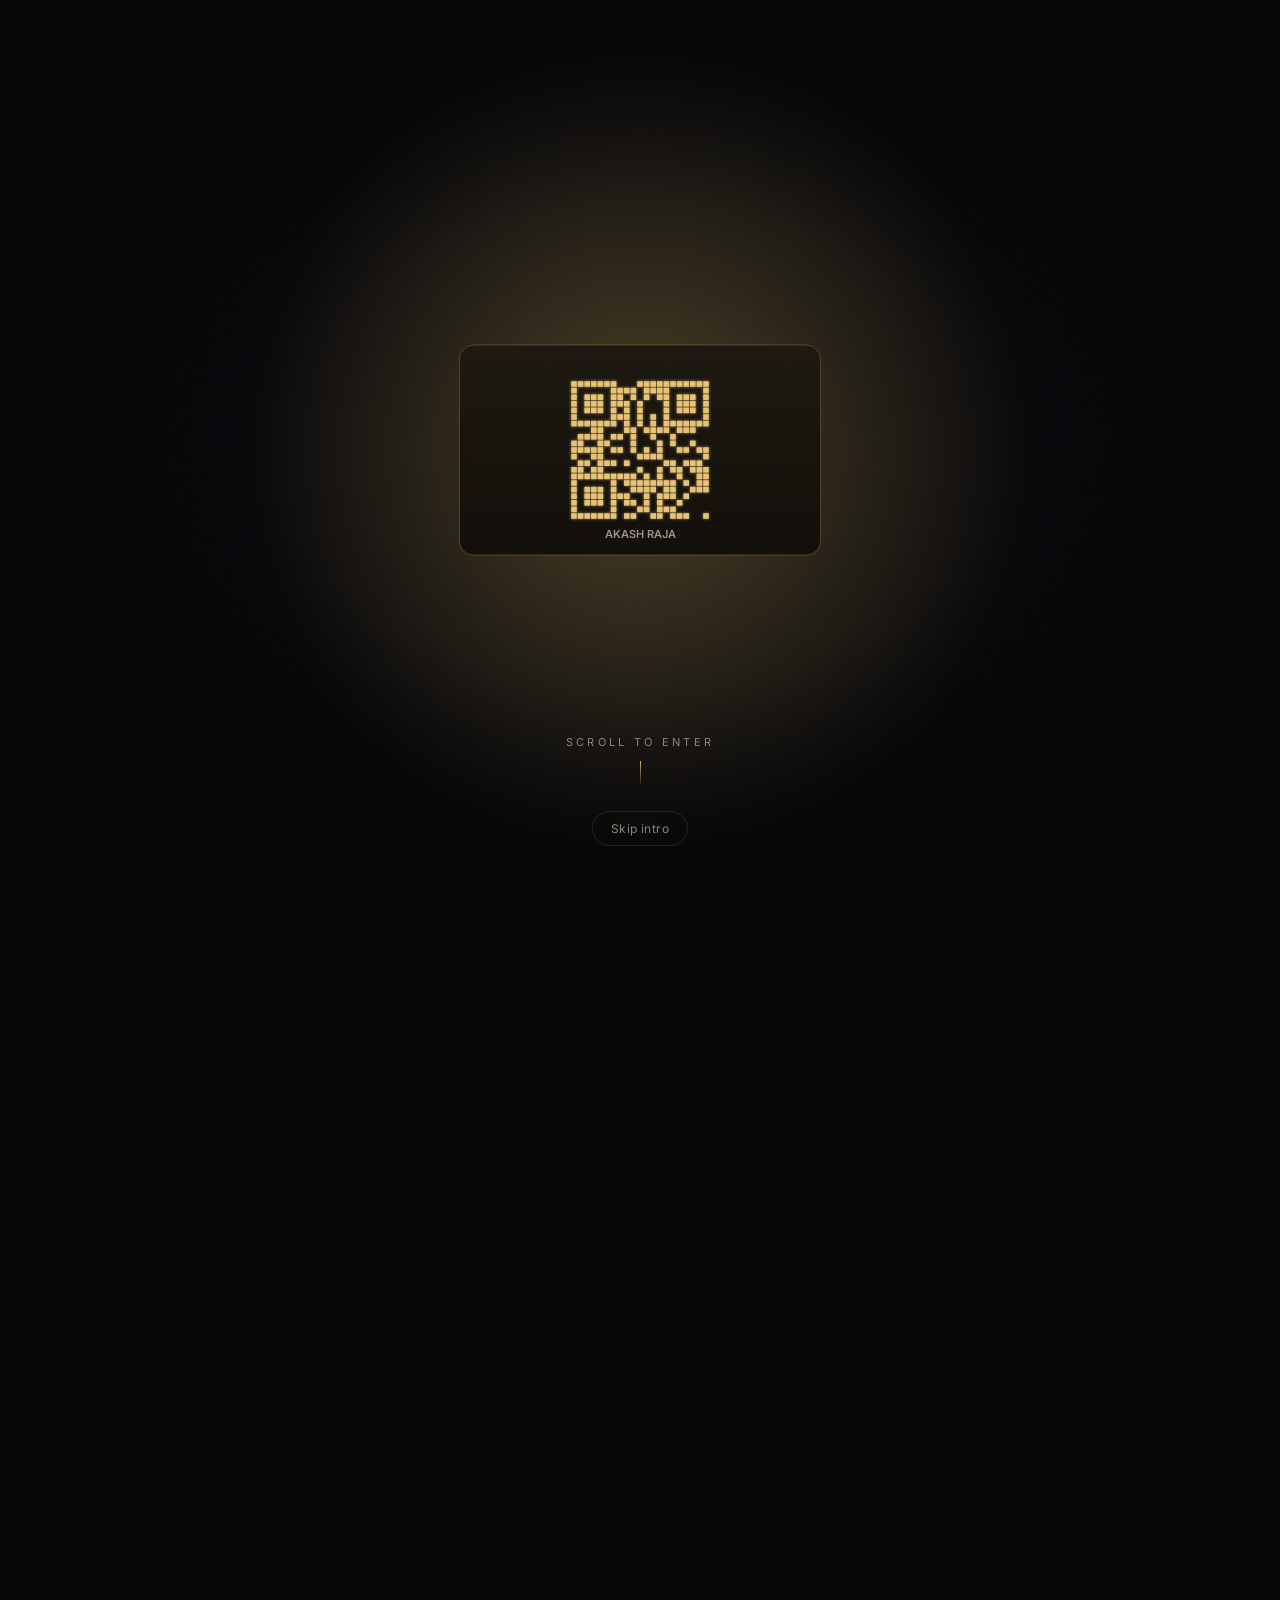
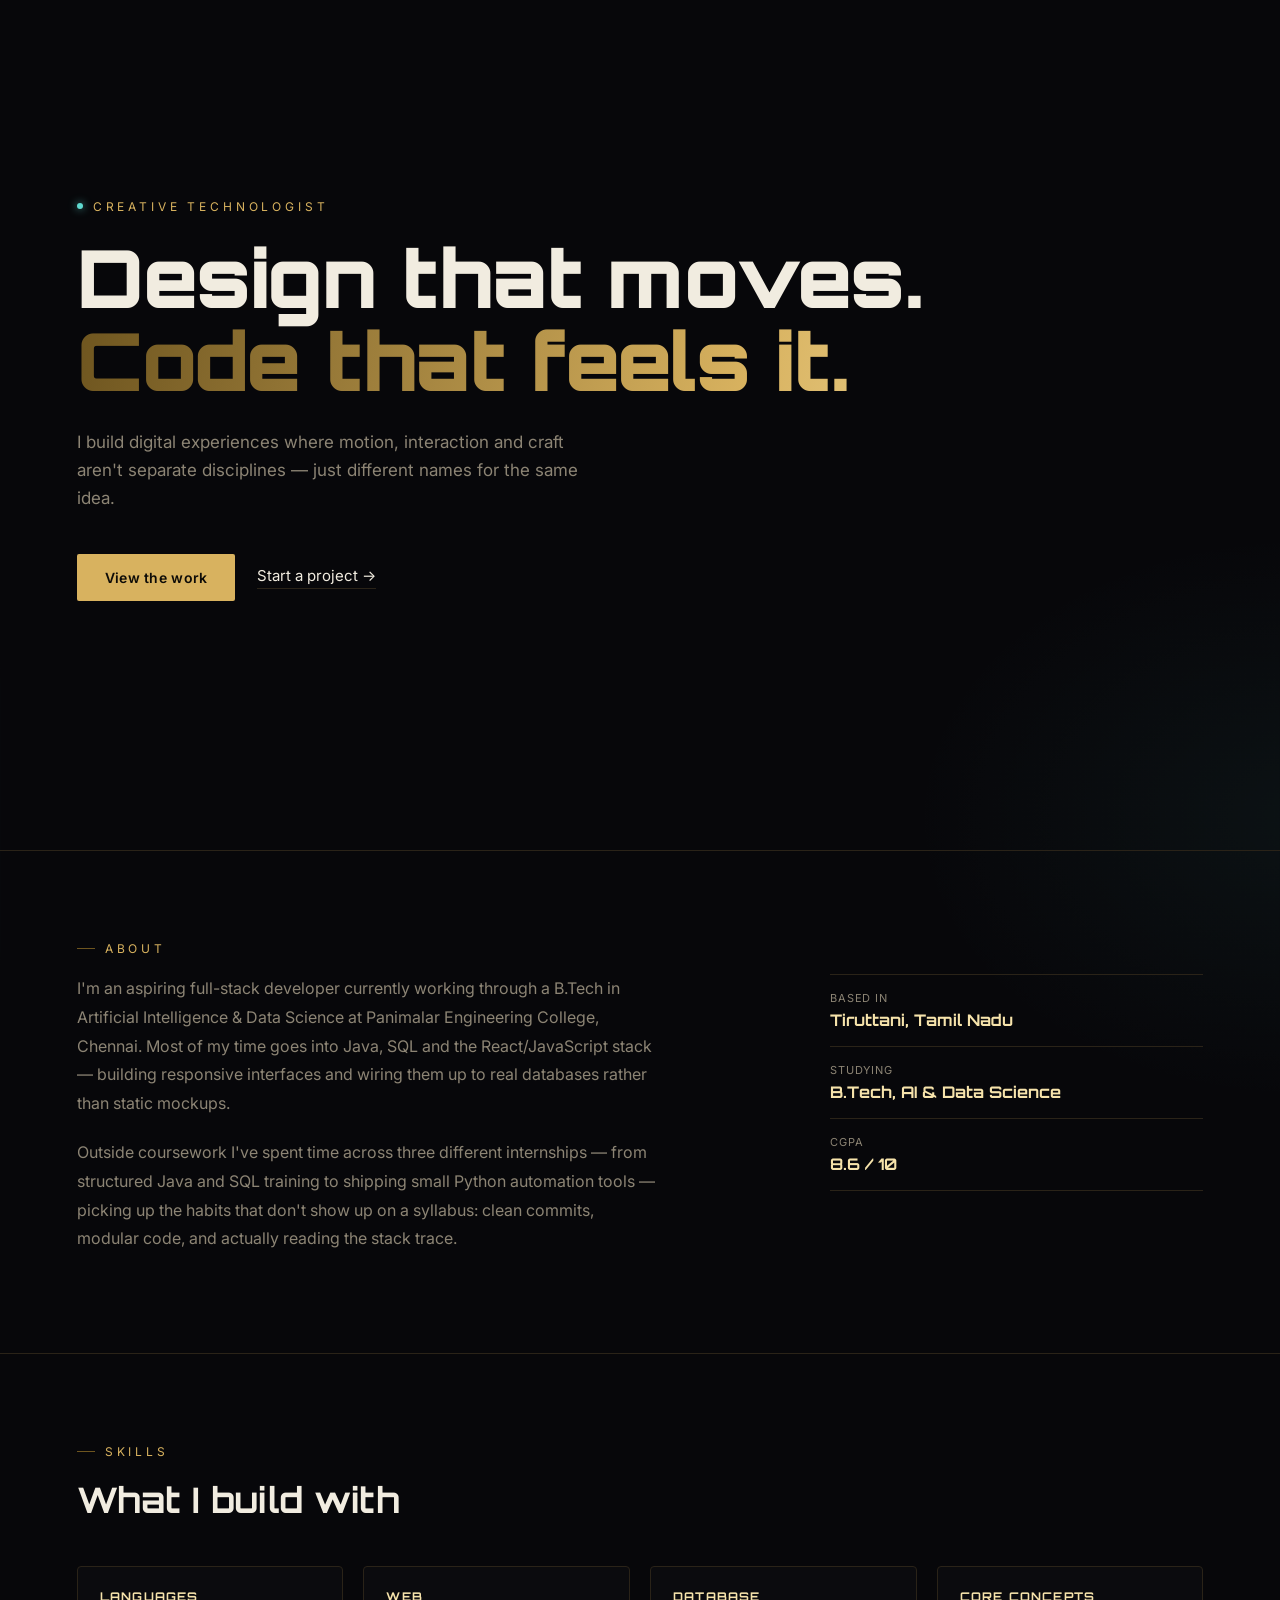
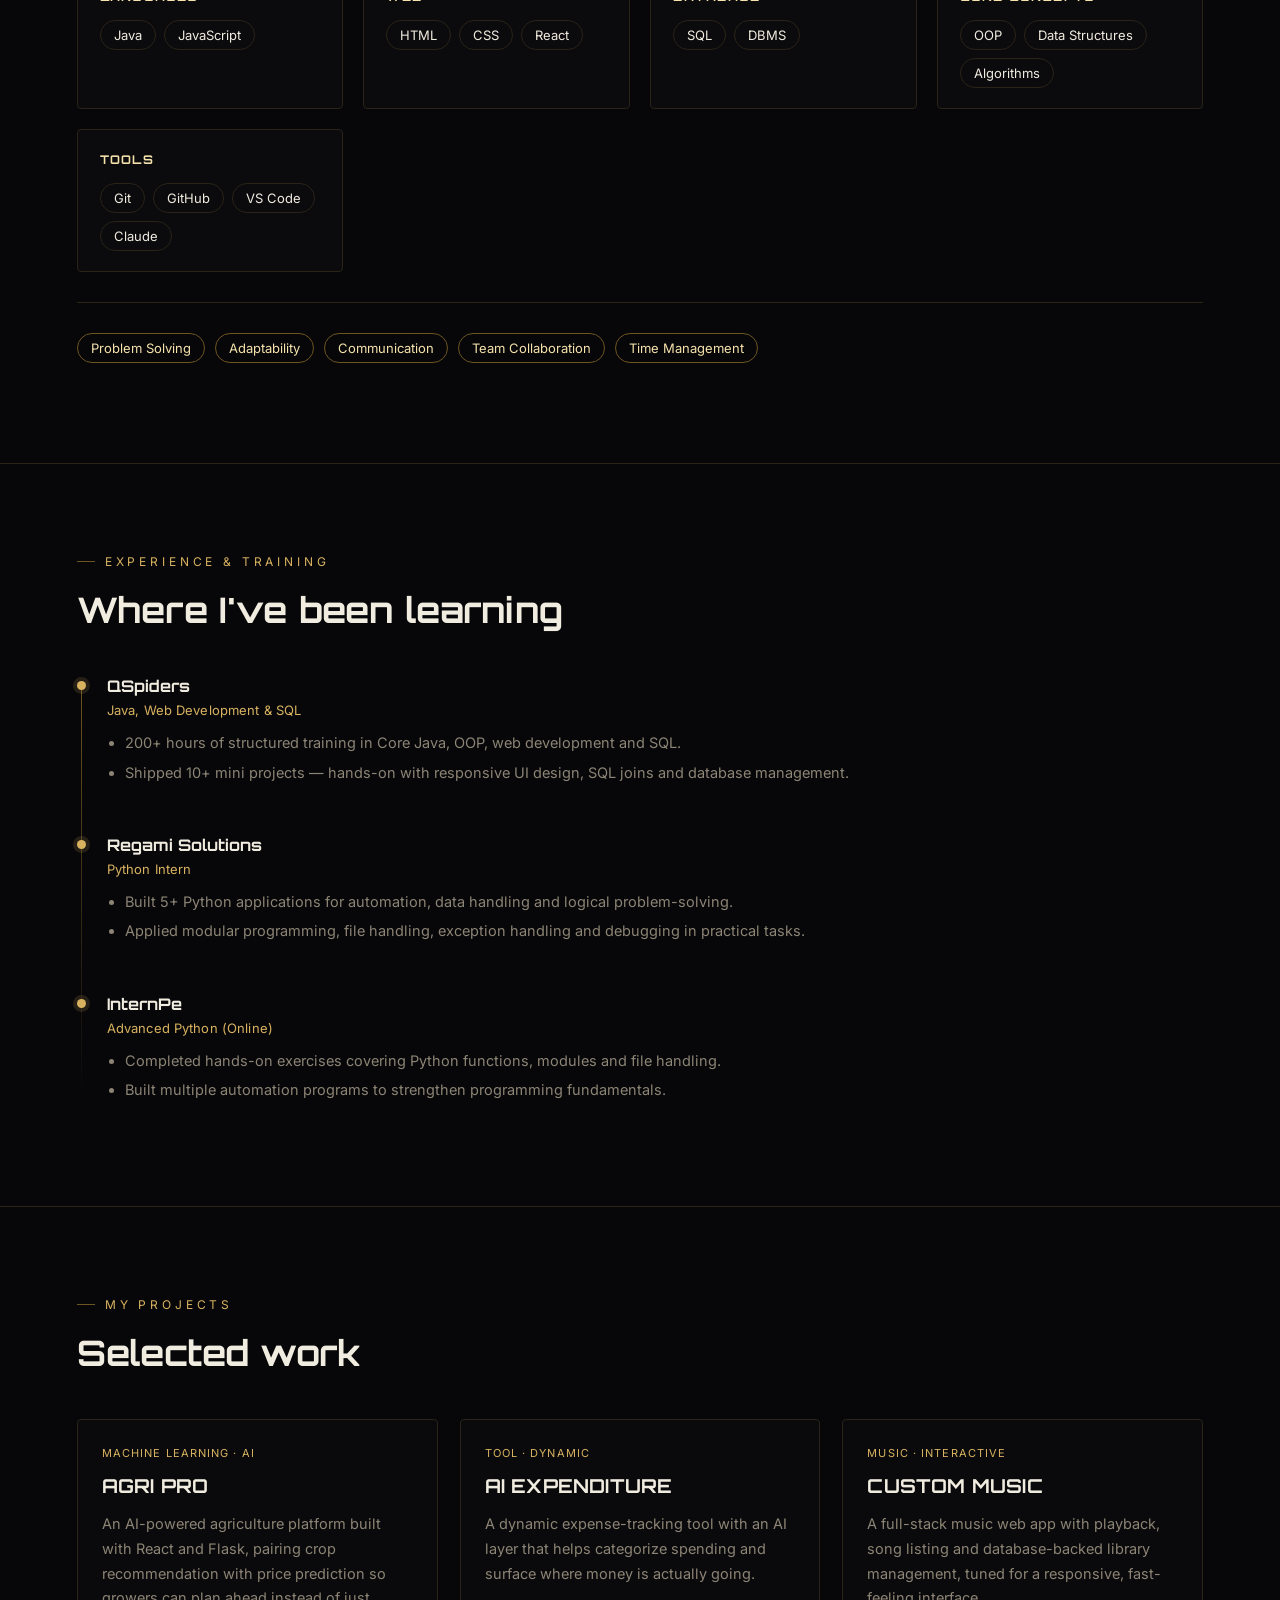
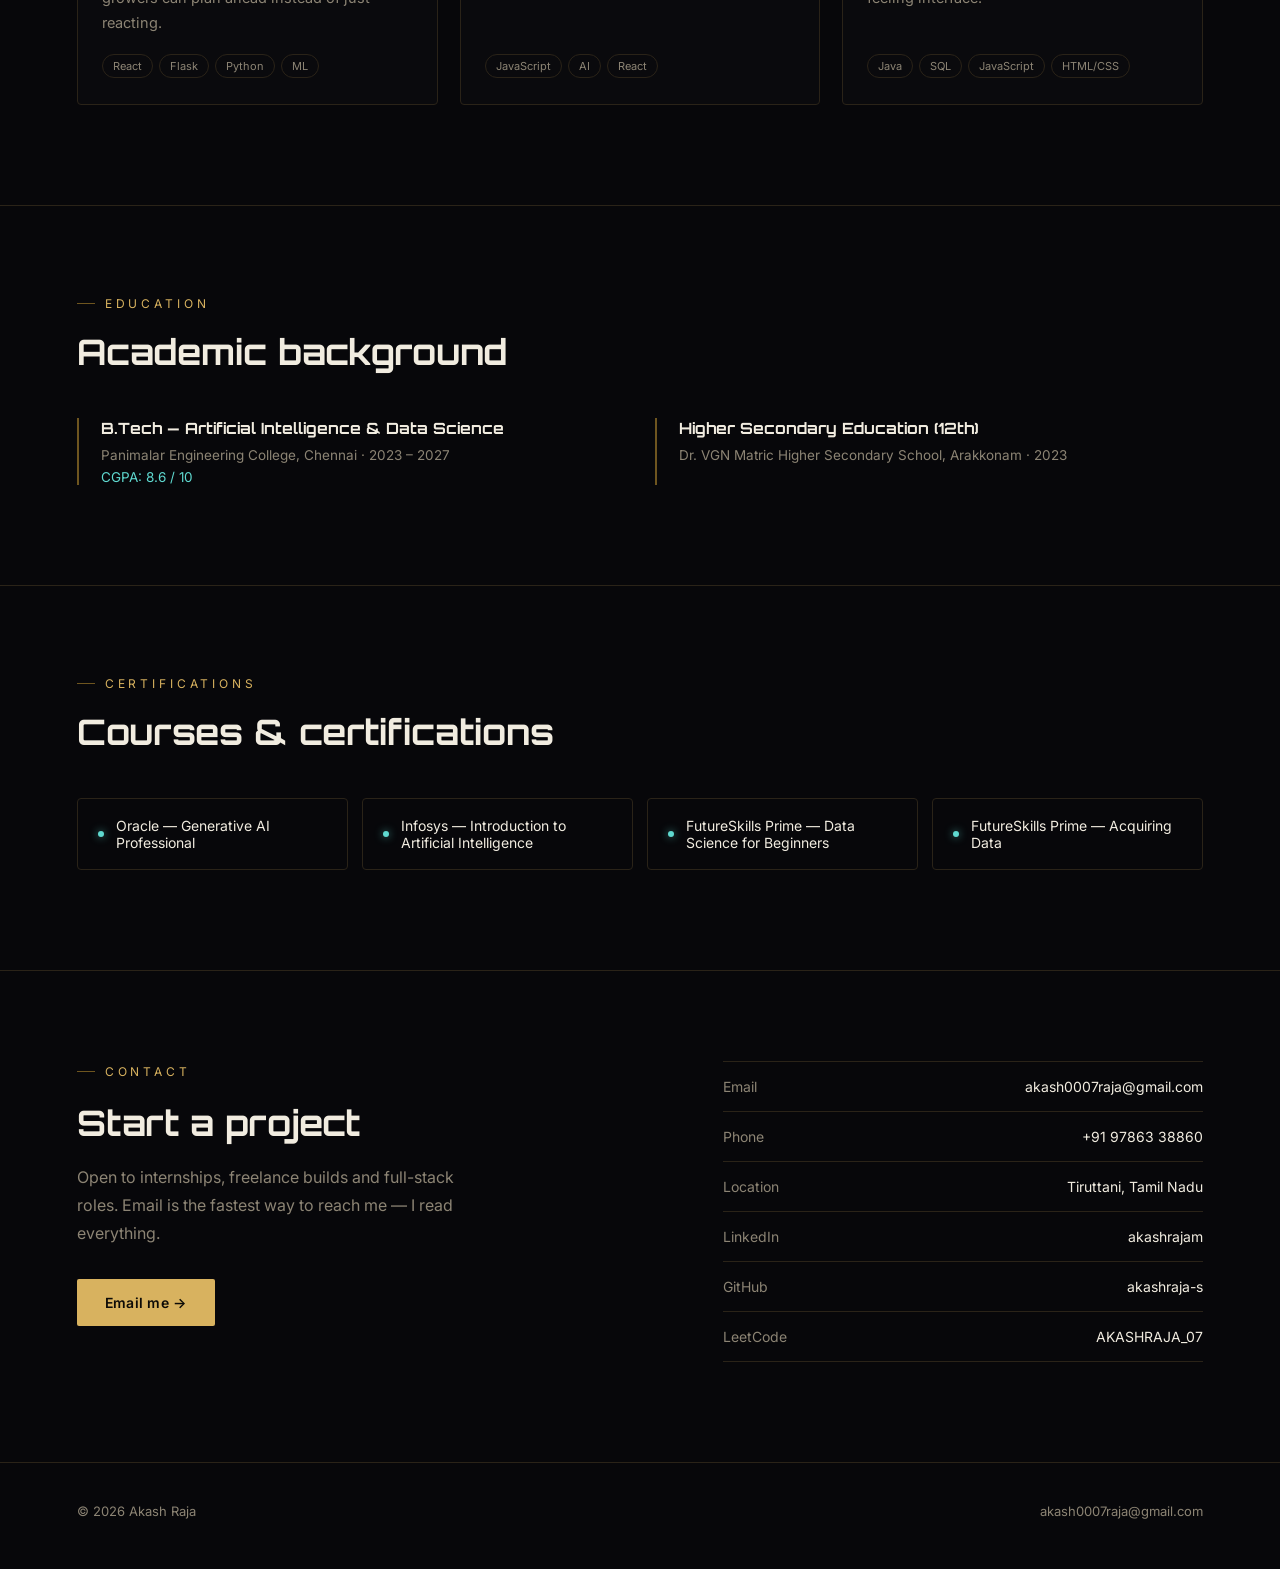
<file: AkashRajaintro.html>
<!DOCTYPE html>
<html lang="en">
<head>
<meta charset="UTF-8" />
<meta name="viewport" content="width=device-width, initial-scale=1.0" />
<title>Akash Raja — Full-Stack Developer</title>
<meta name="description" content="Akash Raja — full-stack developer & AI/Data Science student. Portfolio." />
<meta name="theme-color" content="#07070a" />
<link rel="preconnect" href="https://fonts.googleapis.com" />
<link rel="preconnect" href="https://fonts.gstatic.com" crossorigin />
<link href="https://fonts.googleapis.com/css2?family=Orbitron:wght@700;900&family=Inter:wght@400;500;600;700&display=swap" rel="stylesheet" />
<style>
  :root{
    --void: #07070a;
    --card: #17140f;
    --card-edge: #2a2318;
    --card-edge-hi: #3c3320;
    --gold: #d8b25f;
    --gold-hi: #f6e3ab;
    --gold-low: #6e551f;
    --energy: #5fd9d0;
    --energy-low: #1a3936;
    --ink: #f1ece0;
    --muted: #8c8474;
    --muted-2: #5c564a;
    --display: 'Orbitron', sans-serif;
    --body: 'Inter', -apple-system, BlinkMacSystemFont, sans-serif;
    --ease: cubic-bezier(.16,.8,.24,1);
  }

  *{ box-sizing: border-box; }
  html{ background: var(--void); scroll-behavior: smooth; }
  body{
    margin:0;
    background: var(--void);
    color: var(--ink);
    font-family: var(--body);
    -webkit-font-smoothing: antialiased;
    overflow-x: hidden;
  }
  a{ color: inherit; }
  a:focus-visible, button:focus-visible{
    outline: 2px solid var(--gold);
    outline-offset: 3px;
    border-radius: 2px;
  }
  ::selection{ background: var(--gold); color: #0d0b07; }

  /* faint grain over the whole page so the intro's texture doesn't
     hand off to a flat, dead black once the canvas fades out */
  body::after{
    content: '';
    position: fixed;
    inset: 0;
    z-index: 40;
    pointer-events: none;
    opacity: .035;
    mix-blend-mode: overlay;
    background-image: url('data:image/svg+xml;utf8,<svg xmlns="http://www.w3.org/2000/svg" width="120" height="120"><filter id="n"><feTurbulence type="fractalNoise" baseFrequency="0.9" numOctaves="2" stitchTiles="stitch"/></filter><rect width="100%25" height="100%25" filter="url(%23n)"/></svg>');
    background-size: 120px 120px;
  }

  /* progress rail — thin gold bar tracking overall scroll position */
  .scroll-progress{
    position: fixed;
    top: 0; left: 0;
    height: 2px;
    width: 100%;
    z-index: 60;
    background: linear-gradient(90deg, var(--gold-low), var(--gold) 60%, var(--gold-hi));
    box-shadow: 0 0 10px rgba(216,178,95,.5);
    transform: scaleX(0);
    transform-origin: left center;
    will-change: transform;
  }

  /* ---------- NAV ---------- */
  .site-nav{
    position: fixed;
    top: 0; left: 0; right: 0;
    z-index: 50;
    display: flex;
    align-items: center;
    justify-content: space-between;
    padding: 22px 6vw;
    opacity: 0;
    pointer-events: none;
    visibility: hidden;
    transition: opacity .2s ease, background .3s ease, border-color .3s ease;
    background: rgba(7,7,10,0);
    border-bottom: 1px solid transparent;
    backdrop-filter: blur(0px);
  }
  .site-nav.is-visible{ visibility: visible; }
  .site-nav.scrolled{
    background: rgba(7,7,10,.72);
    border-color: var(--card-edge);
    backdrop-filter: blur(10px);
  }
  .site-nav .logo{
    font-family: var(--display);
    font-weight: 700;
    font-size: 14px;
    letter-spacing: .14em;
    color: var(--gold-hi);
    text-decoration: none;
  }
  .site-nav .nav-links{
    display: flex;
    align-items: center;
    gap: 32px;
    list-style: none;
    margin: 0; padding: 0;
  }
  .site-nav .nav-links a{
    position: relative;
    text-decoration: none;
    font-size: 14px;
    color: var(--muted);
    letter-spacing: .02em;
    transition: color .2s ease;
    padding-bottom: 3px;
  }
  .site-nav .nav-links a::after{
    content: '';
    position: absolute;
    left: 0; right: 100%;
    bottom: 0;
    height: 1px;
    background: var(--gold);
    transition: right .25s var(--ease);
  }
  .site-nav .nav-links a:hover{ color: var(--ink); }
  .site-nav .nav-links a:hover::after{ right: 0; }
  .site-nav .nav-cta{
    text-decoration: none;
    font-size: 13px;
    letter-spacing: .04em;
    color: var(--gold);
    border: 1px solid var(--gold-low);
    padding: 9px 18px;
    border-radius: 2px;
    transition: border-color .2s ease, color .2s ease, background .2s ease, transform .2s ease;
    white-space: nowrap;
  }
  .site-nav .nav-cta:hover{ border-color: var(--gold); background: rgba(216,178,95,.08); transform: translateY(-1px); }
  .nav-toggle{
    display: none;
    width: 34px; height: 26px;
    position: relative;
    background: transparent;
    border: none;
    cursor: pointer;
    padding: 0;
  }
  .nav-toggle span{
    position: absolute;
    left: 0; right: 0;
    height: 1.5px;
    background: var(--gold-hi);
    transition: transform .25s var(--ease), opacity .2s ease, top .25s var(--ease);
  }
  .nav-toggle span:nth-child(1){ top: 2px; }
  .nav-toggle span:nth-child(2){ top: 12px; }
  .nav-toggle span:nth-child(3){ top: 22px; }
  .nav-toggle.open span:nth-child(1){ top: 12px; transform: rotate(45deg); }
  .nav-toggle.open span:nth-child(2){ opacity: 0; }
  .nav-toggle.open span:nth-child(3){ top: 12px; transform: rotate(-45deg); }

  .mobile-nav{
    position: fixed;
    inset: 0;
    z-index: 45;
    background: rgba(7,7,8,.98);
    display: flex;
    flex-direction: column;
    align-items: center;
    justify-content: center;
    gap: 30px;
    opacity: 0;
    pointer-events: none;
    visibility: hidden;
    transform: translateY(-8px);
    transition: opacity .3s var(--ease), transform .3s var(--ease), visibility .3s;
  }
  .mobile-nav.open{ opacity: 1; visibility: visible; pointer-events: auto; transform: translateY(0); }
  .mobile-nav a{
    font-family: var(--display);
    font-size: 22px;
    letter-spacing: .04em;
    text-decoration: none;
    color: var(--ink);
  }
  .mobile-nav a.mobile-cta{ color: var(--gold); border: 1px solid var(--gold-low); padding: 12px 26px; border-radius: 2px; font-size: 14px; font-family: var(--body); }

  @media (max-width: 760px){
    .site-nav .nav-links{ display: none; }
    .nav-toggle{ display: block; }
  }
  @media (min-width: 761px){
    .mobile-nav{ display: none; }
  }

  /* ---------- INTRO ---------- */
  .intro-wrapper{
    position: relative;
    height: 350vh;
    height: 350dvh;
    background: var(--void);
  }
  .intro-pin{
    position: sticky;
    top: 0;
    height: 100vh;
    height: 100dvh;
    overflow: hidden;
    display: flex;
    align-items: center;
    justify-content: center;
  }
  #introCanvas{
    position: absolute;
    inset: 0;
    width: 100%;
    height: 100%;
    display: block;
    background: var(--void);
    pointer-events: none;
  }
  .intro-vignette{
    position: absolute;
    inset: 0;
    pointer-events: none;
    background: radial-gradient(ellipse at center, transparent 38%, rgba(4,4,3,.88) 100%);
  }
  .intro-grain{
    position: absolute;
    inset: 0;
    pointer-events: none;
    opacity: .05;
    mix-blend-mode: overlay;
    background-image: url('data:image/svg+xml;utf8,<svg xmlns="http://www.w3.org/2000/svg" width="120" height="120"><filter id="n"><feTurbulence type="fractalNoise" baseFrequency="0.9" numOctaves="2" stitchTiles="stitch"/></filter><rect width="100%25" height="100%25" filter="url(%23n)"/></svg>');
    background-size: 120px 120px;
  }
  .intro-overlay{
    position: absolute;
    inset: 0;
    display: flex;
    flex-direction: column;
    align-items: center;
    justify-content: flex-end;
    padding-bottom: 54px;
    pointer-events: none;
  }
  .scroll-cue{
    font-size: 11px;
    letter-spacing: .3em;
    text-transform: uppercase;
    color: var(--muted);
    margin: 0 0 6px;
    transition: opacity .2s linear;
  }
  .scroll-cue::after{
    content: '';
    display: block;
    width: 1px;
    height: 26px;
    margin: 12px auto 0;
    background: linear-gradient(var(--gold), transparent);
    animation: bob 1.8s ease-in-out infinite;
  }
  @keyframes bob{
    0%,100%{ transform: translateY(0); opacity: .5; }
    50%{ transform: translateY(6px); opacity: 1; }
  }
  .skip-btn{
    pointer-events: auto;
    margin-top: 18px;
    background: transparent;
    border: 1px solid var(--card-edge);
    color: var(--muted);
    font-family: var(--body);
    font-size: 12px;
    letter-spacing: .04em;
    padding: 9px 18px;
    border-radius: 999px;
    cursor: pointer;
    transition: color .2s ease, border-color .2s ease;
  }
  .skip-btn:hover{ color: var(--gold); border-color: var(--gold-low); }

  @media (prefers-reduced-motion: reduce){
    html{ scroll-behavior: auto; }
    .intro-wrapper{ height: 0; }
    .intro-pin{ display: none; }
    .scroll-cue::after{ animation: none; }
  }

  /* ---------- HERO ---------- */
  main{
    position: relative;
    z-index: 1;
    background:
      radial-gradient(ellipse 900px 520px at 14% -8%, rgba(216,178,95,.08), transparent 60%),
      radial-gradient(ellipse 720px 520px at 102% 18%, rgba(95,217,208,.05), transparent 55%),
      var(--void);
  }
  .hero{
    min-height: 100vh;
    min-height: 100dvh;
    display: flex;
    flex-direction: column;
    justify-content: center;
    padding: 0 6vw;
    position: relative;
  }
  .hero .eyebrow{
    display: inline-flex;
    align-items: center;
    gap: 10px;
    font-size: 12px;
    letter-spacing: .32em;
    text-transform: uppercase;
    color: var(--gold);
    margin: 0 0 22px;
  }
  .hero .eyebrow::before{
    content: '';
    width: 6px; height: 6px;
    border-radius: 50%;
    background: var(--energy);
    box-shadow: 0 0 8px rgba(95,217,208,.8);
    animation: pulse-dot 2.4s ease-in-out infinite;
  }
  @keyframes pulse-dot{
    0%,100%{ opacity: .5; transform: scale(.85); }
    50%{ opacity: 1; transform: scale(1.1); }
  }
  .hero h1{
    font-family: var(--display);
    font-weight: 900;
    font-size: clamp(2.4rem, 6.4vw, 5rem);
    line-height: 1.04;
    letter-spacing: -.01em;
    max-width: 15ch;
    margin: 0;
    color: var(--ink);
  }
  .hero h1 em{
    font-style: normal;
    background: linear-gradient(100deg, var(--gold-low) 0%, var(--gold) 35%, var(--gold-hi) 55%, var(--gold) 75%, var(--gold-low) 100%);
    background-size: 250% 100%;
    -webkit-background-clip: text;
    background-clip: text;
    color: transparent;
    animation: shine-text 7s linear infinite;
  }
  @keyframes shine-text{
    0%{ background-position: 0% 0; }
    100%{ background-position: -250% 0; }
  }
  @media (prefers-reduced-motion: reduce){
    .hero h1 em{ animation: none; background-position: 0 0; }
    .hero .eyebrow::before{ animation: none; }
  }
  .hero p.sub{
    margin: 26px 0 0;
    max-width: 46ch;
    color: var(--muted);
    font-size: 17px;
    line-height: 1.65;
  }
  .cta-row{
    margin-top: 42px;
    display: flex;
    align-items: center;
    gap: 22px;
    flex-wrap: wrap;
  }
  .btn-primary{
    display: inline-block;
    background: var(--gold);
    color: #0d0b07;
    font-weight: 600;
    font-size: 14px;
    text-decoration: none;
    padding: 15px 28px;
    border-radius: 2px;
    letter-spacing: .02em;
    transition: transform .2s ease, box-shadow .2s ease;
  }
  .btn-primary:hover{ transform: translateY(-2px); box-shadow: 0 14px 30px -12px rgba(216,178,95,.55); }
  .btn-secondary{
    font-size: 15px;
    text-decoration: none;
    color: var(--ink);
    border-bottom: 1px solid var(--card-edge);
    padding-bottom: 3px;
    transition: border-color .2s ease, color .2s ease;
  }
  .btn-secondary:hover{ border-color: var(--gold); color: var(--gold); }

  /* ---------- SHARED SECTION SCAFFOLD ---------- */
  .section{
    padding: 90px 6vw 100px;
    border-top: 1px solid var(--card-edge);
  }
  .section .eyebrow{
    display: flex;
    align-items: center;
    gap: 10px;
    font-size: 12px;
    letter-spacing: .32em;
    text-transform: uppercase;
    color: var(--gold);
    margin: 0 0 18px;
  }
  .section .eyebrow::before{
    content: '';
    width: 18px; height: 1px;
    background: var(--gold-low);
  }
  .section h2{
    font-family: var(--display);
    font-weight: 700;
    font-size: clamp(1.5rem, 3.2vw, 2.2rem);
    letter-spacing: .005em;
    margin: 0 0 44px;
    color: var(--ink);
  }
  @media (max-width: 620px){
    .section{ padding: 66px 6vw 76px; }
  }

  .motion-ready .reveal{
    opacity: 0;
    transform: translateY(26px);
    transition: opacity .8s cubic-bezier(.16,.8,.24,1), transform .8s cubic-bezier(.16,.8,.24,1);
  }
  .motion-ready .reveal.in-view{ opacity: 1; transform: translateY(0); }
  @media (prefers-reduced-motion: reduce){
    .motion-ready .reveal{ opacity: 1 !important; transform: none !important; transition: none !important; }
  }

  /* ---------- ABOUT ---------- */
  .about-grid{
    display: grid;
    grid-template-columns: 1.3fr .7fr;
    gap: 60px;
    align-items: start;
  }
  .about-copy p{
    color: var(--muted);
    font-size: 16px;
    line-height: 1.8;
    max-width: 58ch;
    margin: 0 0 20px;
  }
  .about-copy p:last-child{ margin-bottom: 0; }
  .fact-list{ list-style: none; margin: 0; padding: 0; }
  .fact-list li{
    display: flex;
    flex-direction: column;
    gap: 5px;
    padding: 16px 0;
    border-top: 1px solid var(--card-edge);
  }
  .fact-list li:last-child{ border-bottom: 1px solid var(--card-edge); }
  .fact-list span{
    font-size: 11px;
    letter-spacing: .08em;
    text-transform: uppercase;
    color: var(--muted);
  }
  .fact-list strong{
    font-family: var(--display);
    font-weight: 700;
    font-size: 1rem;
    color: var(--gold-hi);
  }
  @media (max-width: 760px){
    .about-grid{ grid-template-columns: 1fr; gap: 36px; }
  }

  /* ---------- SKILLS ---------- */
  .skills-grid{
    display: grid;
    grid-template-columns: repeat(auto-fit, minmax(210px, 1fr));
    gap: 20px;
  }
  .skill-card{
    position: relative;
    border: 1px solid var(--card-edge);
    border-radius: 4px;
    padding: 22px 22px 20px;
    background: rgba(255,255,255,.015);
    transition: border-color .25s ease, transform .25s var(--ease), box-shadow .25s ease;
  }
  .skill-card:hover{
    border-color: var(--gold-low);
    transform: translateY(-3px);
    box-shadow: 0 18px 34px -22px rgba(216,178,95,.4);
  }
  .skill-card::before, .skill-card::after{
    content: '';
    position: absolute;
    width: 10px; height: 10px;
    border: 1px solid var(--card-edge-hi);
    opacity: 0;
    transition: opacity .25s ease;
  }
  .skill-card::before{ top: -1px; left: -1px; border-right: none; border-bottom: none; }
  .skill-card::after{ bottom: -1px; right: -1px; border-left: none; border-top: none; }
  .skill-card:hover::before, .skill-card:hover::after{ opacity: 1; border-color: var(--gold); }
  .skill-card h3{
    font-family: var(--display);
    font-size: 12px;
    letter-spacing: .1em;
    text-transform: uppercase;
    color: var(--gold-hi);
    margin: 0 0 16px;
  }
  .chip-row{ display: flex; flex-wrap: wrap; gap: 8px; }
  .chip{
    font-size: 13px;
    padding: 6px 13px;
    border: 1px solid var(--card-edge);
    border-radius: 999px;
    color: var(--ink);
    transition: border-color .2s ease, color .2s ease, background .2s ease;
  }
  .chip:hover{ border-color: var(--gold-low); background: rgba(216,178,95,.06); }
  .soft-skills{
    display: flex;
    flex-wrap: wrap;
    gap: 10px;
    margin-top: 30px;
    padding-top: 30px;
    border-top: 1px solid var(--card-edge);
  }
  .chip.soft{ border-color: var(--gold-low); color: var(--gold-hi); }
  .chip.soft:hover{ border-color: var(--gold); box-shadow: 0 0 12px rgba(216,178,95,.2); }

  /* ---------- EXPERIENCE ---------- */
  .timeline{ position: relative; padding-left: 30px; }
  .timeline::before{
    content: '';
    position: absolute;
    left: 4px; top: 6px; bottom: 6px;
    width: 1px;
    background: linear-gradient(var(--gold-low), rgba(110,85,31,0));
  }
  .timeline-item{ position: relative; padding-bottom: 46px; }
  .timeline-item:last-child{ padding-bottom: 0; }
  .timeline-item::before{
    content: '';
    position: absolute;
    left: -30px; top: 5px;
    width: 9px; height: 9px;
    border-radius: 50%;
    background: var(--gold);
    box-shadow: 0 0 0 4px rgba(216,178,95,.14);
    transition: box-shadow .3s ease;
  }
  .timeline-item:hover::before{ box-shadow: 0 0 0 6px rgba(216,178,95,.22); }
  .timeline-item h3{
    font-family: var(--display);
    font-size: 16px;
    margin: 0 0 6px;
    color: var(--ink);
  }
  .timeline-item .role-meta{
    font-size: 13px;
    color: var(--gold);
    margin: 0 0 12px;
    letter-spacing: .01em;
  }
  .timeline-item ul{
    margin: 0;
    padding-left: 18px;
    color: var(--muted);
    font-size: 14.5px;
    line-height: 1.75;
  }
  .timeline-item li{ margin-bottom: 4px; }

  /* ---------- PROJECTS ---------- */
  .project-grid{
    display: grid;
    grid-template-columns: repeat(auto-fit, minmax(270px, 1fr));
    gap: 22px;
  }
  .project-card{
    position: relative;
    display: flex;
    flex-direction: column;
    gap: 14px;
    border: 1px solid var(--card-edge);
    border-radius: 4px;
    padding: 26px 24px;
    text-decoration: none;
    color: inherit;
    background: rgba(255,255,255,.012);
    transition: border-color .25s ease, transform .25s var(--ease), box-shadow .25s ease;
    overflow: hidden;
  }
  .project-card::before{
    content: '';
    position: absolute;
    inset: 0;
    background: radial-gradient(220px circle at var(--mx,50%) var(--my,0%), rgba(216,178,95,.08), transparent 70%);
    opacity: 0;
    transition: opacity .3s ease;
    pointer-events: none;
  }
  .project-card:hover::before{ opacity: 1; }
  .project-card:hover{
    border-color: var(--gold-low);
    transform: translateY(-4px);
    box-shadow: 0 22px 40px -24px rgba(216,178,95,.45);
  }
  .project-card .type{
    font-size: 11px;
    letter-spacing: .1em;
    text-transform: uppercase;
    color: var(--gold);
  }
  .project-card .name{
    font-family: var(--display);
    font-weight: 700;
    font-size: 1.2rem;
    letter-spacing: .01em;
    color: var(--ink);
    transition: color .2s ease;
  }
  .project-card:hover .name{ color: var(--gold-hi); }
  .project-card p{
    color: var(--muted);
    font-size: 14.5px;
    line-height: 1.7;
    margin: 0;
  }
  .project-card .tech-row{
    display: flex;
    flex-wrap: wrap;
    gap: 6px;
    margin-top: auto;
    padding-top: 4px;
  }
  .project-card .tech-row span{
    font-size: 11px;
    padding: 4px 10px;
    border: 1px solid var(--card-edge);
    border-radius: 999px;
    color: var(--muted);
    transition: border-color .2s ease, color .2s ease;
  }
  .project-card:hover .tech-row span{ border-color: var(--card-edge-hi); color: var(--muted-2); }

  /* ---------- EDUCATION ---------- */
  .edu-grid{
    display: grid;
    grid-template-columns: repeat(auto-fit, minmax(280px, 1fr));
    gap: 30px;
  }
  .edu-card{ border-left: 2px solid var(--gold-low); padding-left: 22px; }
  .edu-card h3{
    font-family: var(--display);
    font-size: 15.5px;
    line-height: 1.4;
    margin: 0 0 8px;
    color: var(--ink);
  }
  .edu-card .meta{ font-size: 13.5px; color: var(--muted); margin: 0 0 6px; }
  .edu-card .cgpa{ font-size: 13.5px; color: var(--energy); margin: 0; }

  /* ---------- CERTIFICATIONS ---------- */
  .cert-grid{
    display: grid;
    grid-template-columns: repeat(auto-fit, minmax(250px, 1fr));
    gap: 14px;
  }
  .cert-card{
    display: flex;
    align-items: center;
    gap: 12px;
    border: 1px solid var(--card-edge);
    border-radius: 4px;
    padding: 18px 20px;
    font-size: 14px;
    color: var(--ink);
    transition: border-color .2s ease, transform .2s var(--ease);
  }
  .cert-card:hover{ border-color: var(--energy-low); transform: translateX(3px); }
  .cert-card .dot{
    flex: none;
    width: 6px; height: 6px;
    border-radius: 50%;
    background: var(--energy);
    box-shadow: 0 0 8px rgba(95,217,208,.7);
  }

  /* ---------- CONTACT ---------- */
  .contact-grid{
    display: grid;
    grid-template-columns: 1.1fr .9fr;
    gap: 60px;
    align-items: start;
  }
  .contact-lead p{
    color: var(--muted);
    max-width: 42ch;
    font-size: 16px;
    line-height: 1.75;
    margin: 18px 0 32px;
  }
  .contact-list{ display: flex; flex-direction: column; }
  .contact-row{
    display: flex;
    justify-content: space-between;
    align-items: baseline;
    gap: 16px;
    padding: 16px 0;
    border-top: 1px solid var(--card-edge);
    text-decoration: none;
    color: var(--ink);
    font-size: 14px;
  }
  .contact-list a.contact-row{ cursor: pointer; }
  .contact-row:last-child{ border-bottom: 1px solid var(--card-edge); }
  .contact-row .label{ color: var(--muted); flex: none; }
  .contact-row .value{ transition: color .2s ease, transform .2s ease; text-align: right; display: inline-block; }
  .contact-row:hover .value{ color: var(--gold); transform: translateX(-2px); }
  @media (max-width: 760px){
    .contact-grid{ grid-template-columns: 1fr; gap: 36px; }
  }

  footer{
    padding: 40px 6vw 50px;
    display: flex;
    justify-content: space-between;
    color: var(--muted);
    font-size: 13px;
    border-top: 1px solid var(--card-edge);
    flex-wrap: wrap;
    gap: 10px;
  }
</style>
</head>
<body>

  <div class="scroll-progress" id="scrollProgress"></div>

  <header class="site-nav" id="siteNav">
    <a class="logo" id="navLogo" href="#hero">AKASH RAJA</a>
    <ul class="nav-links">
      <li><a href="#about">About</a></li>
      <li><a href="#skills">Skills</a></li>
      <li><a href="#experience">Experience</a></li>
      <li><a href="#work">Work</a></li>
      <li><a href="#contact">Contact</a></li>
    </ul>
    <a class="nav-cta" href="#contact">Let's talk</a>
    <button class="nav-toggle" id="navToggle" aria-label="Open navigation menu" aria-controls="mobileNav" aria-expanded="false">
      <span></span><span></span><span></span>
    </button>
  </header>

  <nav class="mobile-nav" id="mobileNav" aria-label="Mobile navigation" aria-hidden="true">
    <a href="#about">About</a>
    <a href="#skills">Skills</a>
    <a href="#experience">Experience</a>
    <a href="#work">Work</a>
    <a href="#contact">Contact</a>
    <a class="mobile-cta" href="#contact">Let's talk</a>
  </nav>

  <section class="intro-wrapper" id="introWrapper">
    <div class="intro-pin">
      <canvas id="introCanvas"></canvas>
      <div class="intro-vignette"></div>
      <div class="intro-grain"></div>
      <div class="intro-overlay">
        <p class="scroll-cue" id="scrollCue">Scroll to enter</p>
        <button class="skip-btn" id="skipBtn" type="button">Skip intro</button>
      </div>
    </div>
  </section>

  <main>
    <section class="hero" id="hero">
      <p class="eyebrow">Creative Technologist</p>
      <h1>Design that moves. <em>Code that feels it.</em></h1>
      <p class="sub">I build digital experiences where motion, interaction and craft aren't separate disciplines — just different names for the same idea.</p>
      <div class="cta-row">
        <a class="btn-primary" href="#work">View the work</a>
        <a class="btn-secondary" href="#contact">Start a project →</a>
      </div>
    </section>

    <section class="section about reveal" id="about">
      <p class="eyebrow">About</p>
      <div class="about-grid">
        <div class="about-copy">
          <p>I'm an aspiring full-stack developer currently working through a B.Tech in Artificial Intelligence &amp; Data Science at Panimalar Engineering College, Chennai. Most of my time goes into Java, SQL and the React/JavaScript stack — building responsive interfaces and wiring them up to real databases rather than static mockups.</p>
          <p>Outside coursework I've spent time across three different internships — from structured Java and SQL training to shipping small Python automation tools — picking up the habits that don't show up on a syllabus: clean commits, modular code, and actually reading the stack trace.</p>
        </div>
        <ul class="fact-list">
          <li><span>Based in</span><strong>Tiruttani, Tamil Nadu</strong></li>
          <li><span>Studying</span><strong>B.Tech, AI &amp; Data Science</strong></li>
          <li><span>CGPA</span><strong>8.6 / 10</strong></li>
        </ul>
      </div>
    </section>

    <section class="section skills reveal" id="skills">
      <p class="eyebrow">Skills</p>
      <h2>What I build with</h2>
      <div class="skills-grid">
        <div class="skill-card">
          <h3>Languages</h3>
          <div class="chip-row"><span class="chip">Java</span><span class="chip">JavaScript</span></div>
        </div>
        <div class="skill-card">
          <h3>Web</h3>
          <div class="chip-row"><span class="chip">HTML</span><span class="chip">CSS</span><span class="chip">React</span></div>
        </div>
        <div class="skill-card">
          <h3>Database</h3>
          <div class="chip-row"><span class="chip">SQL</span><span class="chip">DBMS</span></div>
        </div>
        <div class="skill-card">
          <h3>Core Concepts</h3>
          <div class="chip-row"><span class="chip">OOP</span><span class="chip">Data Structures</span><span class="chip">Algorithms</span></div>
        </div>
        <div class="skill-card">
          <h3>Tools</h3>
          <div class="chip-row"><span class="chip">Git</span><span class="chip">GitHub</span><span class="chip">VS Code</span><span class="chip">Claude</span></div>
        </div>
      </div>
      <div class="soft-skills">
        <span class="chip soft">Problem Solving</span>
        <span class="chip soft">Adaptability</span>
        <span class="chip soft">Communication</span>
        <span class="chip soft">Team Collaboration</span>
        <span class="chip soft">Time Management</span>
      </div>
    </section>

    <section class="section experience reveal" id="experience">
      <p class="eyebrow">Experience &amp; Training</p>
      <h2>Where I've been learning</h2>
      <div class="timeline">
        <div class="timeline-item">
          <h3>QSpiders</h3>
          <p class="role-meta">Java, Web Development &amp; SQL</p>
          <ul>
            <li>200+ hours of structured training in Core Java, OOP, web development and SQL.</li>
            <li>Shipped 10+ mini projects — hands-on with responsive UI design, SQL joins and database management.</li>
          </ul>
        </div>
        <div class="timeline-item">
          <h3>Regami Solutions</h3>
          <p class="role-meta">Python Intern</p>
          <ul>
            <li>Built 5+ Python applications for automation, data handling and logical problem-solving.</li>
            <li>Applied modular programming, file handling, exception handling and debugging in practical tasks.</li>
          </ul>
        </div>
        <div class="timeline-item">
          <h3>InternPe</h3>
          <p class="role-meta">Advanced Python (Online)</p>
          <ul>
            <li>Completed hands-on exercises covering Python functions, modules and file handling.</li>
            <li>Built multiple automation programs to strengthen programming fundamentals.</li>
          </ul>
        </div>
      </div>
    </section>

    <section class="section work reveal" id="work">
      <p class="eyebrow">My Projects</p>
      <h2>Selected work</h2>
      <div class="project-grid">
        <article class="project-card">
          <span class="type">Machine Learning · AI</span>
          <span class="name">AGRI PRO</span>
          <p>An AI-powered agriculture platform built with React and Flask, pairing crop recommendation with price prediction so growers can plan ahead instead of just reacting.</p>
          <div class="tech-row"><span>React</span><span>Flask</span><span>Python</span><span>ML</span></div>
        </article>
        <article class="project-card">
          <span class="type">Tool · Dynamic</span>
          <span class="name">AI EXPENDITURE</span>
          <p>A dynamic expense-tracking tool with an AI layer that helps categorize spending and surface where money is actually going.</p>
          <div class="tech-row"><span>JavaScript</span><span>AI</span><span>React</span></div>
        </article>
        <article class="project-card">
          <span class="type">Music · Interactive</span>
          <span class="name">CUSTOM MUSIC</span>
          <p>A full-stack music web app with playback, song listing and database-backed library management, tuned for a responsive, fast-feeling interface.</p>
          <div class="tech-row"><span>Java</span><span>SQL</span><span>JavaScript</span><span>HTML/CSS</span></div>
        </article>
      </div>
    </section>

    <section class="section education reveal" id="education">
      <p class="eyebrow">Education</p>
      <h2>Academic background</h2>
      <div class="edu-grid">
        <div class="edu-card">
          <h3>B.Tech — Artificial Intelligence &amp; Data Science</h3>
          <p class="meta">Panimalar Engineering College, Chennai · 2023 – 2027</p>
          <p class="cgpa">CGPA: 8.6 / 10</p>
        </div>
        <div class="edu-card">
          <h3>Higher Secondary Education (12th)</h3>
          <p class="meta">Dr. VGN Matric Higher Secondary School, Arakkonam · 2023</p>
        </div>
      </div>
    </section>

    <section class="section certifications reveal" id="certifications">
      <p class="eyebrow">Certifications</p>
      <h2>Courses &amp; certifications</h2>
      <div class="cert-grid">
        <div class="cert-card"><span class="dot"></span>Oracle — Generative AI Professional</div>
        <div class="cert-card"><span class="dot"></span>Infosys — Introduction to Artificial Intelligence</div>
        <div class="cert-card"><span class="dot"></span>FutureSkills Prime — Data Science for Beginners</div>
        <div class="cert-card"><span class="dot"></span>FutureSkills Prime — Acquiring Data</div>
      </div>
    </section>

    <section class="section contact reveal" id="contact">
      <div class="contact-grid">
        <div class="contact-lead">
          <p class="eyebrow">Contact</p>
          <h2 style="margin-bottom:0;">Start a project</h2>
          <p>Open to internships, freelance builds and full-stack roles. Email is the fastest way to reach me — I read everything.</p>
          <a class="btn-primary" href="mailto:akash0007raja@gmail.com">Email me →</a>
        </div>
        <div class="contact-list">
          <a class="contact-row" href="mailto:akash0007raja@gmail.com">
            <span class="label">Email</span><span class="value">akash0007raja@gmail.com</span>
          </a>
          <a class="contact-row" href="tel:+919786338860">
            <span class="label">Phone</span><span class="value">+91 97863 38860</span>
          </a>
          <span class="contact-row"><span class="label">Location</span><span class="value">Tiruttani, Tamil Nadu</span></span>
          <a class="contact-row" href="https://www.linkedin.com/in/akashrajam/" target="_blank" rel="noopener">
            <span class="label">LinkedIn</span><span class="value">akashrajam</span>
          </a>
          <a class="contact-row" href="https://github.com/akashraja-s" target="_blank" rel="noopener">
            <span class="label">GitHub</span><span class="value">akashraja-s</span>
          </a>
          <a class="contact-row" href="https://leetcode.com/u/AKASHRAJA_07/" target="_blank" rel="noopener">
            <span class="label">LeetCode</span><span class="value">AKASHRAJA_07</span>
          </a>
        </div>
      </div>
    </section>

    <footer>
      <span>© 2026 Akash Raja</span>
      <span>akash0007raja@gmail.com</span>
    </footer>
  </main>

<script>
(function(){
  "use strict";

  var NAME = "AKASH RAJA";
  document.getElementById('navLogo').textContent = NAME;

  var QR_SIZE = 21;
  var PARTICLE_COUNT = 380;

  var canvas = document.getElementById('introCanvas');
  var ctx = canvas.getContext('2d');
  var textCanvas = document.createElement('canvas');
  var textCtx = textCanvas.getContext('2d');
  var introWrapper = document.getElementById('introWrapper');
  var nav = document.getElementById('siteNav');
  var scrollCue = document.getElementById('scrollCue');
  var skipBtn = document.getElementById('skipBtn');

  var reducedMotion = !!(window.matchMedia && window.matchMedia('(prefers-reduced-motion: reduce)').matches);

  var dpr = Math.min(window.devicePixelRatio || 1, 2);
  var cw = 0, ch = 0;
  var cardW = 0, cardH = 0, moduleSize = 0;
  var qrGrid = null, qrPoints = [];
  var textFontSize = 60, textMeasuredWidth = 0;
  var particles = [];
  var progress = 0;
  var frameId = 0;

  /* ---------- helpers ---------- */
  function clamp(v, a, b){ return Math.min(b, Math.max(a, v)); }
  function lerp(a, b, t){ return a + (b - a) * t; }
  function smoothstep(e0, e1, x){
    var t = clamp((x - e0) / (e1 - e0), 0, 1);
    return t * t * (3 - 2 * t);
  }
  function easeOutCubic(t){ return 1 - Math.pow(1 - t, 3); }
  function easeInOutCubic(t){ return t < 0.5 ? 4 * t * t * t : 1 - Math.pow(-2 * t + 2, 3) / 2; }
  function easeOutBackMild(x){
    var c1 = 0.7, c3 = c1 + 1;
    return 1 + c3 * Math.pow(x - 1, 3) + c1 * Math.pow(x - 1, 2);
  }
  function mulberry32(seed){
    return function(){
      seed |= 0; seed = (seed + 0x6D2B79F5) | 0;
      var t = Math.imul(seed ^ (seed >>> 15), 1 | seed);
      t = (t + Math.imul(t ^ (t >>> 7), 61 | t)) ^ t;
      return ((t ^ (t >>> 14)) >>> 0) / 4294967296;
    };
  }
  function debounce(fn, ms){
    var t;
    return function(){
      var args = arguments;
      clearTimeout(t);
      t = setTimeout(function(){ fn.apply(null, args); }, ms);
    };
  }
  function cycleTo(arr, n){
    if (!arr.length) { var z = []; for (var k=0;k<n;k++) z.push({x:0,y:0}); return z; }
    var out = [];
    for (var i = 0; i < n; i++) out.push(arr[i % arr.length]);
    return out;
  }
  function shuffle(arr){
    var a = arr.slice();
    for (var i = a.length - 1; i > 0; i--){
      var j = Math.floor(Math.random() * (i + 1));
      var tmp = a[i]; a[i] = a[j]; a[j] = tmp;
    }
    return a;
  }
  function roundRectPath(x, y, w, h, r){
    ctx.moveTo(x + r, y);
    ctx.arcTo(x + w, y, x + w, y + h, r);
    ctx.arcTo(x + w, y + h, x, y + h, r);
    ctx.arcTo(x, y + h, x, y, r);
    ctx.arcTo(x, y, x + w, y, r);
    ctx.closePath();
  }

  /* ---------- QR pattern ---------- */
  function buildQR(){
    var rand = mulberry32(20260725);
    var grid = [];
    var corners = [[0,0],[0,QR_SIZE-7],[QR_SIZE-7,0]];
    function inFinder(r,c){
      for (var i=0;i<corners.length;i++){
        var cr=corners[i][0], cc=corners[i][1];
        if (r>=cr && r<cr+7 && c>=cc && c<cc+7) return [cr,cc];
      }
      return null;
    }
    for (var r=0;r<QR_SIZE;r++){
      var row = [];
      for (var c=0;c<QR_SIZE;c++){
        var f = inFinder(r,c);
        var on;
        if (f){
          var lr = r-f[0], lc = c-f[1];
          var ring = Math.min(lr, lc, 6-lr, 6-lc);
          on = (ring===0) || (ring>=2);
        } else if (r===6 || c===6){
          on = ((r===6 ? c : r) % 2 === 0);
        } else {
          on = rand() > 0.52;
        }
        row.push(on);
      }
      grid.push(row);
    }
    return grid;
  }

  function buildQRPoints(size){
    var pts = [];
    for (var r=0;r<QR_SIZE;r++){
      for (var c=0;c<QR_SIZE;c++){
        if (qrGrid[r][c]){
          pts.push({
            x: (c - (QR_SIZE-1)/2) * size,
            y: (r - (QR_SIZE-1)/2) * size
          });
        }
      }
    }
    return pts;
  }

  /* ---------- text sampling ---------- */
  function computeTextFont(width, height){
    var tmp = document.createElement('canvas').getContext('2d');
    var fontSize = Math.min(width * 0.115, height * 0.32);
    tmp.font = '900 ' + fontSize + 'px Orbitron, sans-serif';
    var w = tmp.measureText(NAME).width;
    var maxW = width * 0.8;
    if (w > maxW){
      fontSize *= maxW / w;
      tmp.font = '900 ' + fontSize + 'px Orbitron, sans-serif';
      w = tmp.measureText(NAME).width;
    }
    return { fontSize: fontSize, width: w };
  }

  function buildTextPoints(width, height, fontSize){
    var w = Math.max(1, Math.round(width));
    var h = Math.max(1, Math.round(height));
    var off = document.createElement('canvas');
    off.width = w; off.height = h;
    var octx = off.getContext('2d');
    octx.textAlign = 'center';
    octx.textBaseline = 'middle';
    octx.font = '900 ' + fontSize + 'px Orbitron, sans-serif';
    octx.fillStyle = '#fff';
    octx.fillText(NAME, w/2, h/2);
    var data = octx.getImageData(0, 0, w, h).data;
    var pts = [];
    var step = 2;
    for (var y=0; y<h; y+=step){
      for (var x=0; x<w; x+=step){
        var idx = (y*w + x) * 4 + 3;
        if (data[idx] > 120){
          pts.push({ x: x - w/2, y: y - h/2 });
        }
      }
    }
    return pts;
  }

  /* ---------- timeline stages ----------
     0.00–0.05  IDLE      card floats, breathing glow, scanline sweep
     0.05–0.12  CHARGE    card shakes and brightens, about to shatter
     0.12–0.48  SHATTER   modules spiral outward in a vortex, trailing light
     0.48–0.60  SWIRL     turbulent orbiting hold, camera pushes in
     0.60–0.88  CONVERGE  particles arc into the letterforms, staggered, with
                          an arrival spark per particle and an elastic settle
     0.88–1.00  REVEAL    dual-sweep metallic name, underline draws in        */
  var ST = { idleEnd: 0.05, chargeEnd: 0.12, shatterEnd: 0.48, swirlEnd: 0.60, convergeEnd: 0.88 };

  /* ---------- particles ---------- */
  function buildParticles(qPts, tPts, width, height){
    var R = Math.min(width, height);
    var qList = cycleTo(qPts, PARTICLE_COUNT);
    var tList = shuffle(cycleTo(tPts, PARTICLE_COUNT));
    var out = [];
    for (var i=0;i<PARTICLE_COUNT;i++){
      var baseAngle = Math.atan2(qList[i].y, qList[i].x) || Math.random()*Math.PI*2;
      out.push({
        qr: qList[i],
        text: tList[i],
        isEnergy: Math.random() < 0.22,
        size: 1.0 + Math.random() * 1.6,
        seed: Math.random() * 1000,
        startFrac: Math.random() * 0.55,
        baseAngle: baseAngle,
        spin: Math.random() < 0.5 ? 1 : -1,
        spinAmount: 1.4 + Math.random() * 2.2,
        explodeRadius: R * 0.30 + Math.random() * R * 0.48,
        wobbleAmp: 4 + Math.random() * 10,
        wobbleSeed: Math.random() * Math.PI * 2,
        arcOffset: (Math.random() * 2 - 1) * (R * 0.16 + Math.random()*R*0.10),
        jitterAmp: 1 + Math.random() * 2
      });
    }
    return out;
  }

  function vortexPos(p, u){
    var radius = R_easeOutCubic(u) * p.explodeRadius;
    var angle = p.baseAngle + p.spin * p.spinAmount * easeOutCubic(u);
    return { x: Math.cos(angle) * radius, y: Math.sin(angle) * radius };
  }
  function R_easeOutCubic(u){ return easeOutCubic(u); }

  function swirlPos(p, localT){
    var wobbleGate = smoothstep(0, 0.18, localT);
    var angle = p.baseAngle + p.spin * p.spinAmount + p.spin * localT * 1.1;
    var radius = p.explodeRadius + Math.sin(localT * Math.PI * 2.4 + p.wobbleSeed) * p.wobbleAmp * wobbleGate;
    return { x: Math.cos(angle) * radius, y: Math.sin(angle) * radius };
  }

  /* particlePos walks the five stages above and returns { pos, mix, flash }
     — mix drives size/glow, flash spikes briefly the instant a particle
     lands so the formation reads as an arrival, not a fade-in. */
  function particlePos(p, t, time){
    if (t <= ST.idleEnd) return { pos: p.qr, mix: 0, flash: 0 };

    if (t <= ST.chargeEnd){
      var cu = (t - ST.idleEnd) / (ST.chargeEnd - ST.idleEnd);
      var amp = p.jitterAmp * cu;
      return {
        pos: {
          x: p.qr.x + Math.sin(time * 0.09 + p.seed) * amp,
          y: p.qr.y + Math.cos(time * 0.11 + p.seed * 1.3) * amp
        },
        mix: cu * 0.15,
        flash: 0
      };
    }

    if (t <= ST.shatterEnd){
      var u = easeOutCubic((t - ST.chargeEnd) / (ST.shatterEnd - ST.chargeEnd));
      return { pos: vortexPos(p, u), mix: u, flash: 0 };
    }

    if (t <= ST.swirlEnd){
      var lt = (t - ST.shatterEnd) / (ST.swirlEnd - ST.shatterEnd);
      return { pos: swirlPos(p, lt), mix: 1, flash: 0 };
    }

    if (t <= ST.convergeEnd){
      var raw = (t - ST.swirlEnd) / (ST.convergeEnd - ST.swirlEnd);
      var staggered = smoothstep(p.startFrac, Math.min(1, p.startFrac + 0.62), raw);
      var eased = easeOutBackMild(staggered);
      var start = swirlPos(p, 1);
      var mxp = (start.x + p.text.x) / 2 - (p.text.y - start.y) * (p.arcOffset / (Math.abs(p.arcOffset) + 60));
      var myp = (start.y + p.text.y) / 2 + (p.text.x - start.x) * (p.arcOffset / (Math.abs(p.arcOffset) + 60));
      var inv = 1 - eased;
      var x = inv*inv*start.x + 2*inv*eased*mxp + eased*eased*p.text.x;
      var y = inv*inv*start.y + 2*inv*eased*myp + eased*eased*p.text.y;
      var flash = staggered > 0.02 ? Math.max(0, 1 - Math.abs(1 - staggered) * 7) : 0;
      return { pos: { x: x, y: y }, mix: 1, flash: flash };
    }

    var settle = Math.sin(time * 0.004 + p.seed) * 0.6;
    return { pos: { x: p.text.x + settle * 0.3, y: p.text.y + settle * 0.2 }, mix: 1, flash: 0 };
  }

  /* ---------- drawing ---------- */
  function drawCard(alpha, chargeAmt, time){
    ctx.save();
    ctx.globalAlpha = alpha;

    var shakeX = chargeAmt > 0 ? Math.sin(time * 0.071) * chargeAmt * 2.2 : 0;
    var shakeY = chargeAmt > 0 ? Math.cos(time * 0.083) * chargeAmt * 2.2 : 0;
    ctx.translate(shakeX, shakeY);

    var glowR = Math.max(cardW,cardH) * (1.1 + chargeAmt*0.5);
    var glow = ctx.createRadialGradient(0,0,10,0,0,glowR);
    glow.addColorStop(0, 'rgba(216,178,95,' + (0.32 + chargeAmt*0.4) + ')');
    glow.addColorStop(1, 'rgba(216,178,95,0)');
    ctx.fillStyle = glow;
    ctx.fillRect(-cw/2, -ch/2, cw, ch);

    ctx.beginPath();
    roundRectPath(-cardW/2, -cardH/2, cardW, cardH, 14);
    var cardGrad = ctx.createLinearGradient(0, -cardH/2, 0, cardH/2);
    cardGrad.addColorStop(0, '#1c1810');
    cardGrad.addColorStop(1, '#110d08');
    ctx.fillStyle = cardGrad;
    ctx.fill();
    ctx.save();
    ctx.clip();
    var scanY = ((time * 0.09) % (cardH * 1.6)) - cardH*0.3;
    var scanGrad = ctx.createLinearGradient(0, scanY-18, 0, scanY+18);
    scanGrad.addColorStop(0, 'rgba(216,178,95,0)');
    scanGrad.addColorStop(0.5, 'rgba(246,227,171,' + (0.16 + chargeAmt*0.3) + ')');
    scanGrad.addColorStop(1, 'rgba(216,178,95,0)');
    ctx.fillStyle = scanGrad;
    ctx.fillRect(-cardW/2, scanY-18, cardW, 36);
    ctx.restore();
    ctx.lineWidth = 1;
    ctx.strokeStyle = 'rgba(216,178,95,' + (0.28 + chargeAmt*0.5) + ')';
    ctx.stroke();

    ctx.shadowColor = 'rgba(230,190,110,0.75)';
    ctx.shadowBlur = 3 + chargeAmt*4;
    ctx.fillStyle = '#e7c274';
    var s = moduleSize * 0.84;
    for (var i=0;i<qrPoints.length;i++){
      var pt = qrPoints[i];
      ctx.fillRect(pt.x - s/2, pt.y - s/2, s, s);
    }
    ctx.shadowBlur = 0;

    ctx.fillStyle = 'rgba(241,236,224,0.6)';
    ctx.font = '600 11px Inter, sans-serif';
    ctx.textAlign = 'center';
    ctx.textBaseline = 'middle';
    ctx.fillText(NAME, 0, cardH/2 - 20);

    ctx.restore();
  }

  function drawTunnelLines(t, time){
    var a = smoothstep(ST.chargeEnd, ST.shatterEnd, t) * (1 - smoothstep(ST.convergeEnd-0.06, ST.convergeEnd+0.06, t));
    if (a <= 0.01) return;
    ctx.save();
    ctx.globalAlpha = a * 0.35;
    ctx.strokeStyle = '#caa863';
    ctx.lineWidth = 1;
    var R = Math.max(cw, ch);
    var n = 20;
    for (var i=0;i<n;i++){
      var ang = (i / n) * Math.PI * 2 + time * 0.00006;
      ctx.beginPath();
      ctx.moveTo(Math.cos(ang)*40, Math.sin(ang)*40);
      ctx.lineTo(Math.cos(ang)*R, Math.sin(ang)*R);
      ctx.stroke();
    }
    ctx.restore();
  }

  function drawParticle(p, t, time){
    if (t <= ST.idleEnd) return;
    var res = particlePos(p, t, time);
    var pos = res.pos, mix = res.mix, flash = res.flash;
    var size = p.size * (1 + mix * 1.3) * (1 + flash * 1.8);
    var flick = 0.72 + 0.28 * Math.sin(time * 0.006 + p.seed);
    var c = p.isEnergy ? [95,217,208] : [216,178,95];
    var a = Math.min(1, flick + flash * 0.6);
    ctx.beginPath();
    ctx.fillStyle = 'rgba(' + c[0] + ',' + c[1] + ',' + c[2] + ',' + a + ')';
    ctx.shadowColor = 'rgba(' + c[0] + ',' + c[1] + ',' + c[2] + ',0.9)';
    ctx.shadowBlur = 4 + mix * 3 + flash * 10;
    ctx.arc(pos.x, pos.y, size, 0, Math.PI*2);
    ctx.fill();
    if (flash > 0.35){
      ctx.beginPath();
      ctx.fillStyle = 'rgba(255,250,235,' + (flash*0.8) + ')';
      ctx.arc(pos.x, pos.y, size * 1.8, 0, Math.PI*2);
      ctx.fill();
    }
  }

  function drawFlare(x, y, r, a){
    if (a <= 0.02) return;
    var g = ctx.createRadialGradient(x, y, 0, x, y, r);
    g.addColorStop(0, 'rgba(255,244,214,' + a + ')');
    g.addColorStop(1, 'rgba(255,244,214,0)');
    ctx.fillStyle = g;
    ctx.beginPath();
    ctx.arc(x, y, r, 0, Math.PI*2);
    ctx.fill();
  }

  /* Builds the bold, chiseled 3D metal lettering on a private offscreen
     canvas so every lighting pass (bevel, contact shadow, specular sweep)
     only ever touches the letterform pixels — never a rectangle around
     them — then pastes the finished plate onto the main canvas. */
  function paintMetalLetters(time, revealT){
    if (!isFinite(textFontSize) || textFontSize <= 0 || !isFinite(cw) || !isFinite(ch)) return 1;
    textCtx.setTransform(dpr, 0, 0, dpr, 0, 0);
    textCtx.clearRect(0, 0, cw, ch);
    textCtx.globalCompositeOperation = 'source-over';
    textCtx.save();
    textCtx.translate(cw/2, ch/2);
    textCtx.textAlign = 'center';
    textCtx.textBaseline = 'middle';
    textCtx.font = '900 ' + textFontSize + 'px Orbitron, sans-serif';
    textCtx.shadowBlur = 0;
    textCtx.shadowColor = 'transparent';

    var flicker = 0.86 + 0.14*Math.sin(time*0.011) + 0.05*Math.sin(time*0.043 + 2.1);

    /* deep chiselled extrusion — a thick stack of dark-to-mid steps pushed
       down/right so the letters read as heavy carved 3D metal, lit from
       the upper-left */
    var depth = 9;
    for (var i=depth; i>0; i--){
      var shade = lerp(10, 58, i/depth);
      textCtx.fillStyle = 'rgb(' + Math.round(shade*0.92) + ',' + Math.round(shade*0.73) + ',' + Math.round(shade*0.3) + ')';
      textCtx.fillText(NAME, i*0.62, i*1.15);
    }

    /* hard contact edge for definition */
    textCtx.lineWidth = Math.max(1.1, textFontSize*0.02);
    textCtx.strokeStyle = 'rgba(12,8,2,0.95)';
    textCtx.strokeText(NAME, 0, 0.5);

    /* polished face gradient */
    var grad = textCtx.createLinearGradient(0, -textFontSize*0.4, 0, textFontSize*0.4);
    grad.addColorStop(0,    '#fffcf3');
    grad.addColorStop(0.22, '#f6e3ab');
    grad.addColorStop(0.47, '#c99a44');
    grad.addColorStop(0.5,  '#6e551f');
    grad.addColorStop(0.55, '#d9b466');
    grad.addColorStop(0.8,  '#f6e3ab');
    grad.addColorStop(1,    '#a97a34');
    textCtx.fillStyle = grad;
    textCtx.shadowColor = 'rgba(230,190,110,' + (0.55*flicker) + ')';
    textCtx.shadowBlur = 8 + flicker*8;
    textCtx.fillText(NAME, 0, 0);
    textCtx.shadowBlur = 0;

    /* thin bright rim along the top edge — the detail that sells "metal" */
    textCtx.save();
    textCtx.globalAlpha = 0.6 * flicker;
    textCtx.fillStyle = 'rgba(255,251,236,0.7)';
    textCtx.fillText(NAME, 0, -1.1);
    textCtx.restore();

    /* two crossing specular sweeps, composited with source-atop so they
       only ever land on the letters already painted on THIS offscreen
       canvas, never a floating rectangle across the gaps between them */
    var halfW = textMeasuredWidth/2 + 20;
    var sweepSpan = Math.max(textFontSize*7, 1);
    textCtx.globalCompositeOperation = 'source-atop';

    var sweepX = (time * 0.045) % sweepSpan - sweepSpan/2;
    var sweep = textCtx.createLinearGradient(sweepX-34, 0, sweepX+34, 0);
    sweep.addColorStop(0, 'rgba(255,255,255,0)');
    sweep.addColorStop(0.5, 'rgba(255,255,255,0.8)');
    sweep.addColorStop(1, 'rgba(255,255,255,0)');
    textCtx.fillStyle = sweep;
    textCtx.fillRect(-halfW, -textFontSize, halfW*2, textFontSize*2);

    var sweepX2 = (-time * 0.028 + sweepSpan*0.5) % sweepSpan - sweepSpan/2;
    var sweep2 = textCtx.createLinearGradient(sweepX2-22, 0, sweepX2+22, 0);
    sweep2.addColorStop(0, 'rgba(95,217,208,0)');
    sweep2.addColorStop(0.5, 'rgba(180,240,235,0.35)');
    sweep2.addColorStop(1, 'rgba(95,217,208,0)');
    textCtx.fillStyle = sweep2;
    textCtx.fillRect(-halfW, -textFontSize, halfW*2, textFontSize*2);

    textCtx.globalCompositeOperation = 'source-over';

    /* underline draws in from the centre once the name has landed */
    if (revealT > 0){
      var lineW = textMeasuredWidth * 0.9 * clamp(revealT, 0, 1);
      var lineY = textFontSize * 0.42;
      var lg = textCtx.createLinearGradient(-lineW/2, 0, lineW/2, 0);
      lg.addColorStop(0, 'rgba(216,178,95,0)');
      lg.addColorStop(0.5, 'rgba(246,227,171,' + (0.9*flicker) + ')');
      lg.addColorStop(1, 'rgba(216,178,95,0)');
      textCtx.fillStyle = lg;
      textCtx.fillRect(-lineW/2, lineY, lineW, 1.6);
    }

    textCtx.restore();
    return flicker;
  }

  function drawMetallicText(alpha, time, t){
    var revealT = smoothstep(ST.convergeEnd+0.02, 1, t);
    var flicker = paintMetalLetters(time, revealT);

    ctx.save();
    ctx.setTransform(1, 0, 0, 1, 0, 0);
    ctx.globalAlpha = alpha;
    ctx.drawImage(textCanvas, 0, 0);
    ctx.restore();

    ctx.save();
    ctx.globalAlpha = alpha;
    var flareA = (0.4 + 0.6*flicker) * smoothstep(ST.convergeEnd,ST.convergeEnd+0.06,t) * (1 - smoothstep(0.97,1,t));
    drawFlare(textMeasuredWidth*0.30, -textFontSize*0.22, 42, flareA);
    drawFlare(-textMeasuredWidth*0.34, textFontSize*0.2, 26, flareA*0.7);
    drawFlare(0, 0, textFontSize*1.4, flareA*0.16);
    ctx.restore();
  }

  function draw(t, time){
    ctx.setTransform(dpr, 0, 0, dpr, 0, 0);
    ctx.shadowBlur = 0;
    ctx.shadowColor = 'transparent';
    ctx.globalAlpha = 1;

    var inMotion = t > ST.idleEnd && t < 0.94;
    var trailAmt = t > ST.chargeEnd && t < ST.swirlEnd ? 0.30 : 0.20;
    ctx.fillStyle = inMotion ? ('rgba(7,7,10,' + trailAmt + ')') : 'rgba(7,7,10,1)';
    ctx.fillRect(0, 0, cw, ch);

    ctx.save();
    ctx.translate(cw/2, ch/2);

    var zoom = 1 + 0.07 * smoothstep(ST.chargeEnd, ST.shatterEnd, t) * (1 - smoothstep(0.82, 0.95, t));
    ctx.scale(zoom, zoom);

    drawTunnelLines(t, time);

    var cardAlpha = 1 - smoothstep(ST.chargeEnd-0.02, ST.chargeEnd+0.02, t);
    var chargeAmt = smoothstep(ST.idleEnd, ST.chargeEnd, t) * (1 - smoothstep(ST.chargeEnd-0.01, ST.chargeEnd+0.01, t) * 0);
    if (cardAlpha > 0.01) drawCard(cardAlpha, t > ST.idleEnd && t < ST.chargeEnd ? chargeAmt : 0, time);

    for (var i=0;i<particles.length;i++) drawParticle(particles[i], t, time);

    var textAlpha = smoothstep(ST.convergeEnd-0.03, ST.convergeEnd+0.05, t);
    if (textAlpha > 0.01) drawMetallicText(textAlpha, time, t);

    ctx.restore();
  }

  /* ---------- scroll + lifecycle ---------- */
  function getProgress(){
    var rect = introWrapper.getBoundingClientRect();
    var total = introWrapper.offsetHeight - window.innerHeight;
    if (total <= 0) return 1;
    var scrolled = -rect.top;
    return clamp(scrolled / total, 0, 1);
  }

  function onScroll(){
    progress = getProgress();
    var navA = smoothstep(0.86, 0.98, progress);
    nav.style.opacity = navA.toFixed(3);
    nav.style.pointerEvents = navA > 0.5 ? 'auto' : 'none';
    nav.classList.toggle('is-visible', navA > 0.5);
    canvas.style.opacity = (1 - smoothstep(0.90, 1.0, progress)).toFixed(3);
    scrollCue.style.opacity = (1 - smoothstep(0.0, 0.06, progress)).toFixed(3);
    updateAnimation();
  }

  function resize(){
    var nextW = canvas.clientWidth;
    var nextH = canvas.clientHeight;
    if (nextW <= 0 || nextH <= 0) return;
    cw = nextW;
    ch = nextH;
    dpr = Math.min(window.devicePixelRatio || 1, 2);
    canvas.width = Math.round(cw * dpr);
    canvas.height = Math.round(ch * dpr);
    textCanvas.width = canvas.width;
    textCanvas.height = canvas.height;

    cardH = Math.min(210, ch * 0.34);
    cardW = cardH * 1.72;
    var qrSize = cardH * 0.66;
    moduleSize = qrSize / QR_SIZE;
    qrPoints = buildQRPoints(moduleSize);

    var tf = computeTextFont(cw, ch);
    textFontSize = tf.fontSize;
    textMeasuredWidth = tf.width;
    var textPoints = buildTextPoints(cw, ch, textFontSize);

    particles = buildParticles(qrPoints, textPoints, cw, ch);
  }

  function loop(time){
    frameId = 0;
    if (reducedMotion || document.hidden || progress >= 1) return;
    draw(progress, time);
    frameId = requestAnimationFrame(loop);
  }

  function updateAnimation(){
    if (reducedMotion || document.hidden || progress >= 1){
      if (frameId){ cancelAnimationFrame(frameId); frameId = 0; }
      return;
    }
    if (!frameId) frameId = requestAnimationFrame(loop);
  }

  skipBtn.addEventListener('click', function(){
    var target = introWrapper.offsetTop + introWrapper.offsetHeight - window.innerHeight + 2;
    window.scrollTo({ top: target, behavior: 'smooth' });
  });

  function start(){
    qrGrid = buildQR();
    resize();
    window.addEventListener('resize', debounce(resize, 150));

    if (reducedMotion){
      nav.style.opacity = '1';
      nav.style.pointerEvents = 'auto';
      nav.classList.add('is-visible');
      canvas.style.opacity = '0';
      scrollCue.style.display = 'none';
      skipBtn.style.display = 'none';
      draw(1, 0);
      return;
    }

    window.addEventListener('scroll', onScroll, { passive: true });
    document.addEventListener('visibilitychange', updateAnimation);
    onScroll();
  }

  try {
    if (document.fonts && document.fonts.load){
      Promise.all([
        document.fonts.load('900 100px Orbitron'),
        document.fonts.load('600 16px Inter')
      ]).catch(function(){}).then(start);
    } else {
      start();
    }
  } catch (e){
    start();
  }
})();
</script>

<script>
(function(){
  "use strict";
  var reveals = document.querySelectorAll('.reveal');
  if (!reveals.length) return;

  var reduced = !!(window.matchMedia && window.matchMedia('(prefers-reduced-motion: reduce)').matches);
  if (reduced || !('IntersectionObserver' in window)){
    reveals.forEach(function(el){ el.classList.add('in-view'); });
    return;
  }

  var io = new IntersectionObserver(function(entries){
    entries.forEach(function(entry){
      if (entry.isIntersecting){
        entry.target.classList.add('in-view');
        io.unobserve(entry.target);
      }
    });
  }, { threshold: 0.15, rootMargin: '0px 0px -8% 0px' });

  document.documentElement.classList.add('motion-ready');

  reveals.forEach(function(el){ io.observe(el); });
})();
</script>

<script>
(function(){
  "use strict";
  var toggle = document.getElementById('navToggle');
  var mobileNav = document.getElementById('mobileNav');
  var nav = document.getElementById('siteNav');
  var progressBar = document.getElementById('scrollProgress');

  function setMobileOpen(open){
    toggle.classList.toggle('open', open);
    mobileNav.classList.toggle('open', open);
    toggle.setAttribute('aria-expanded', String(open));
    toggle.setAttribute('aria-label', open ? 'Close navigation menu' : 'Open navigation menu');
    mobileNav.setAttribute('aria-hidden', String(!open));
    document.body.style.overflow = open ? 'hidden' : '';
  }

  function closeMobile(returnFocus){
    setMobileOpen(false);
    if (returnFocus) toggle.focus();
  }

  toggle.addEventListener('click', function(){
    var willOpen = !mobileNav.classList.contains('open');
    setMobileOpen(willOpen);
    if (willOpen) mobileNav.querySelector('a').focus();
  });
  document.addEventListener('keydown', function(event){
    if (event.key === 'Escape' && mobileNav.classList.contains('open')) closeMobile(true);
  });
  window.addEventListener('resize', function(){
    if (window.innerWidth > 760 && mobileNav.classList.contains('open')) closeMobile(false);
  });
  mobileNav.querySelectorAll('a').forEach(function(a){
    a.addEventListener('click', function(){ closeMobile(false); });
  });

  function onPageScroll(){
    var doc = document.documentElement;
    var scrollTop = window.scrollY || doc.scrollTop;
    var max = doc.scrollHeight - doc.clientHeight;
    var pct = max > 0 ? (scrollTop / max) * 100 : 0;
    progressBar.style.transform = 'scaleX(' + (pct / 100).toFixed(4) + ')';
    nav.classList.toggle('scrolled', scrollTop > 40);
  }
  window.addEventListener('scroll', onPageScroll, { passive: true });
  onPageScroll();

  document.querySelectorAll('.project-card').forEach(function(card){
    card.addEventListener('pointermove', function(e){
      var rect = card.getBoundingClientRect();
      card.style.setProperty('--mx', ((e.clientX - rect.left) / rect.width * 100).toFixed(1) + '%');
      card.style.setProperty('--my', ((e.clientY - rect.top) / rect.height * 100).toFixed(1) + '%');
    });
  });
})();
</script>
</body>
</html>
</file>
